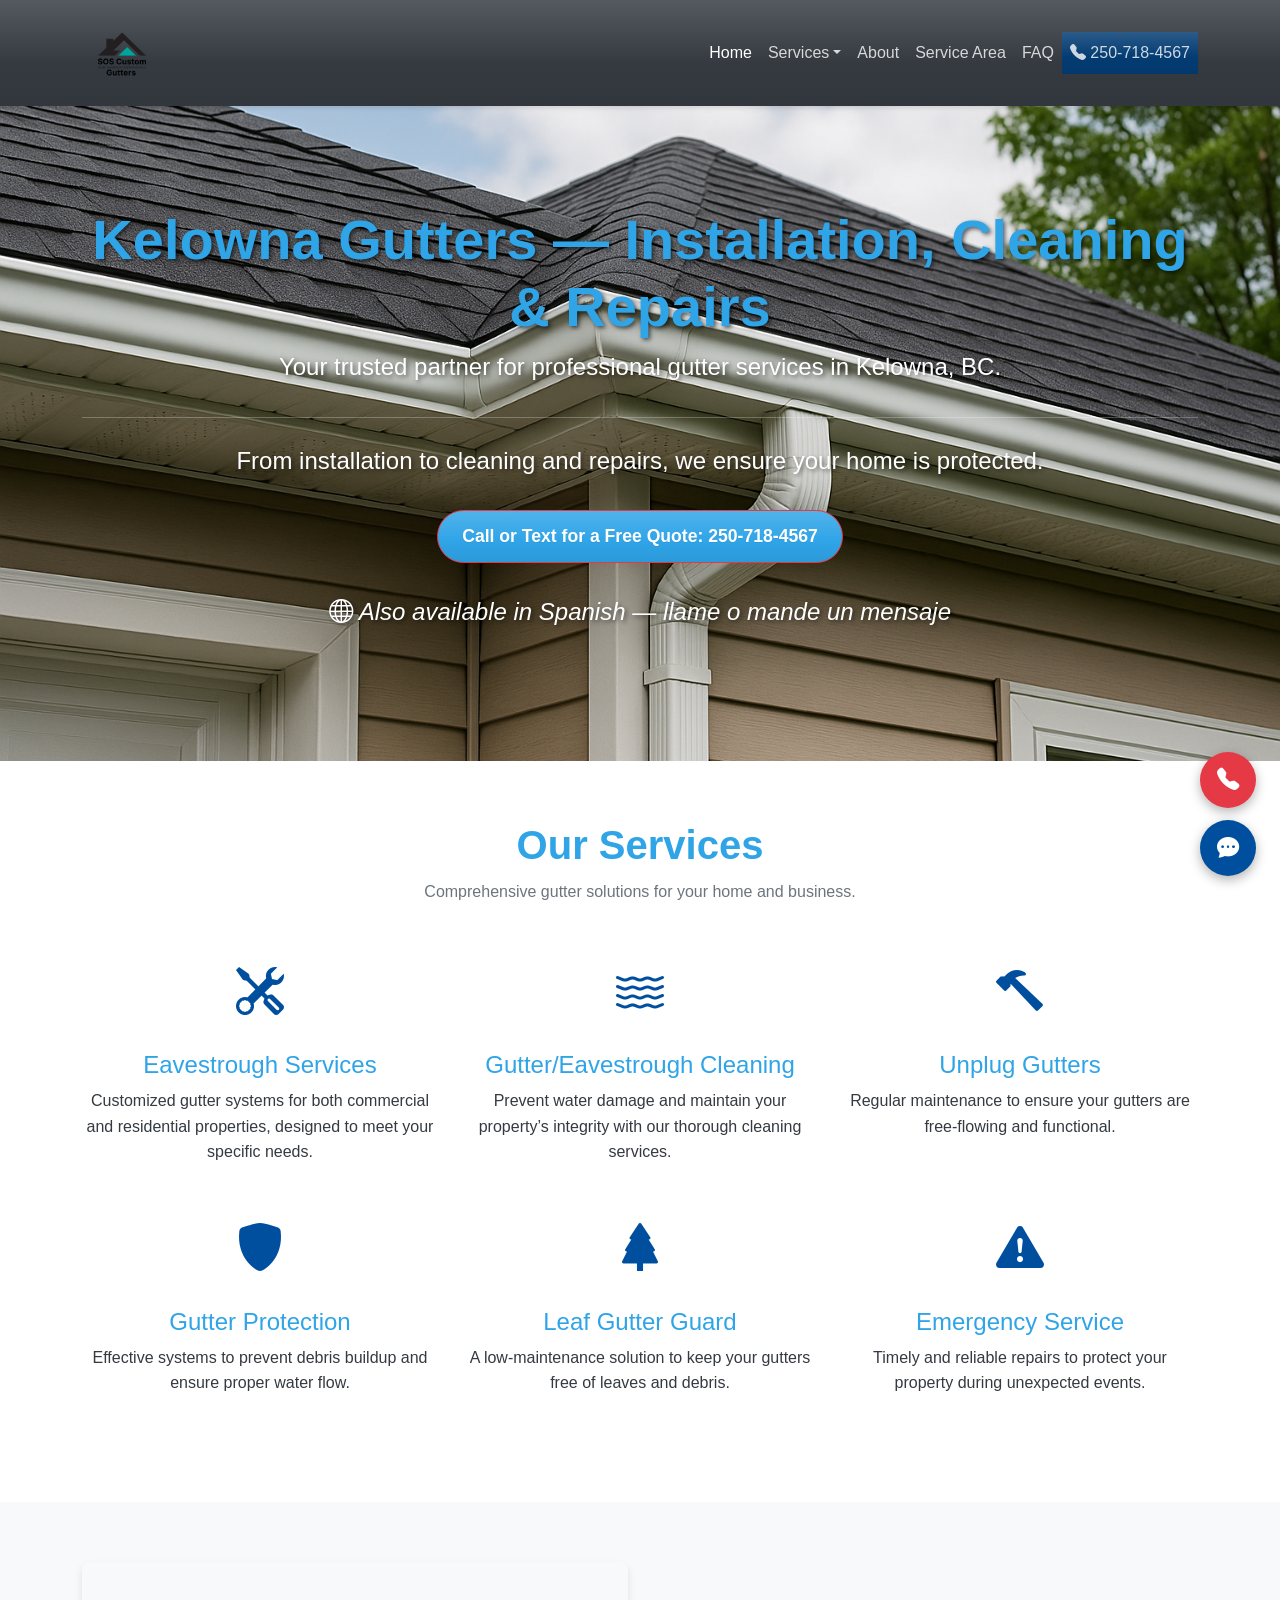
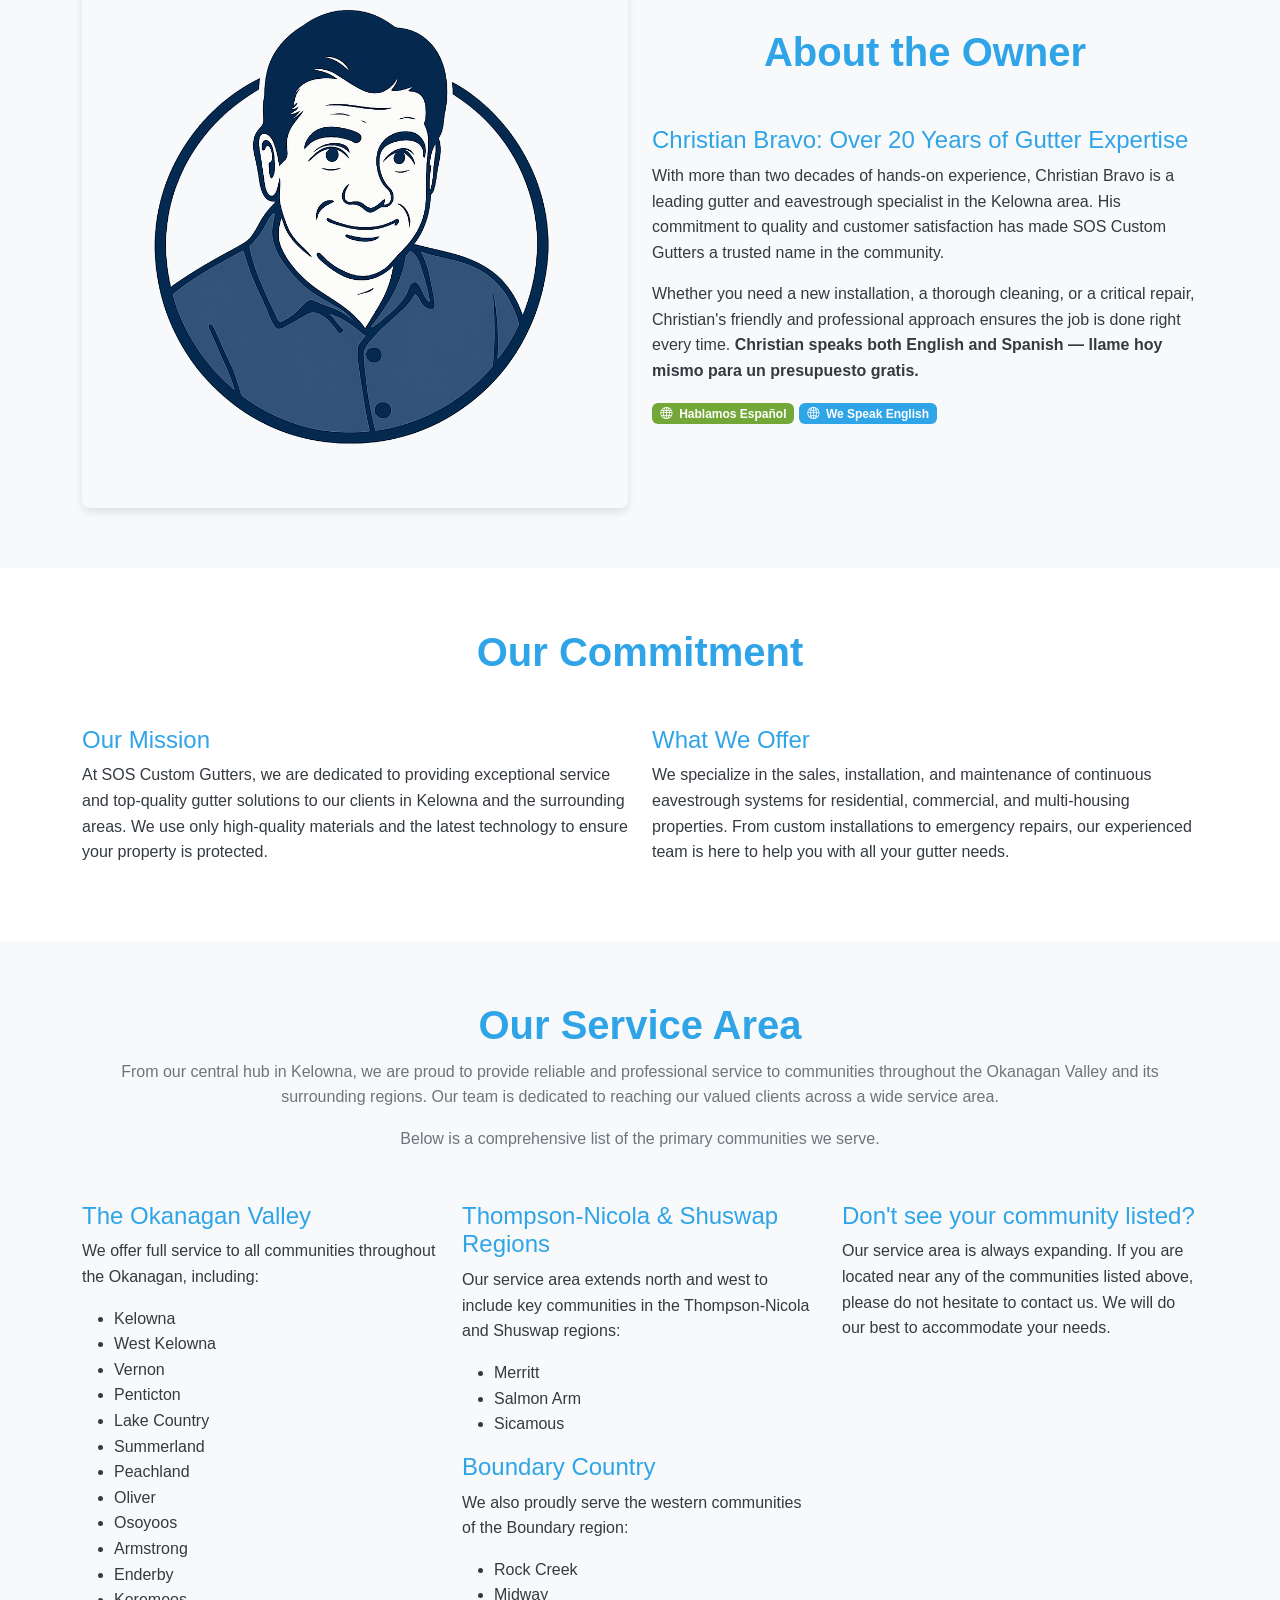
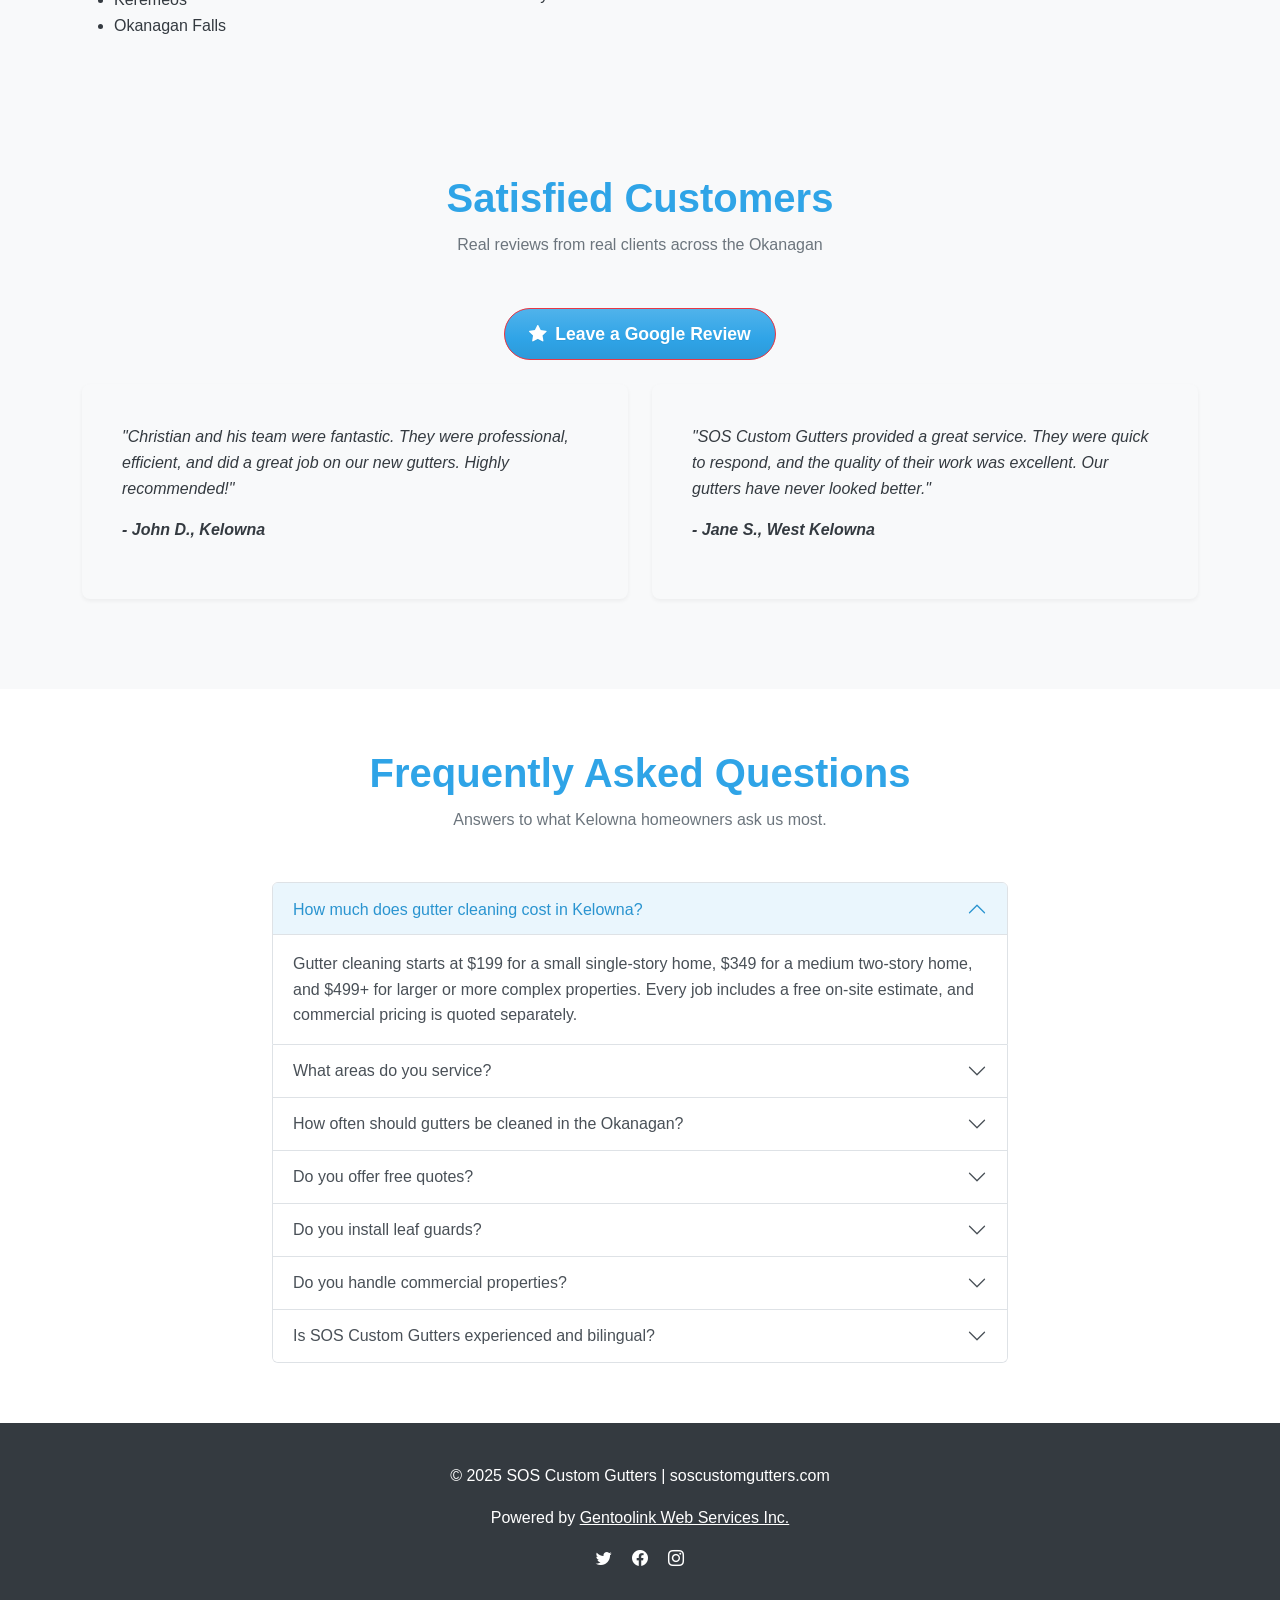
<file: index.html>
<!doctype html>
<html lang="en">
  <head>
    <meta charset="utf-8">
    <!-- Required meta tags -->
    <meta name="viewport" content="width=device-width, initial-scale=1">

    <!-- Google tag (gtag.js) -->
<script async src="https://www.googletagmanager.com/gtag/js?id=G-GJETH8KYZN"></script>
<script>
  window.dataLayer = window.dataLayer || [];
  function gtag(){dataLayer.push(arguments);}
  gtag('js', new Date());

  gtag('config', 'G-GJETH8KYZN');
</script>

<title>Kelowna Gutters | Gutter Installation, Cleaning & Repairs | SOS Custom Gutters</title>
    <meta name="description" content="SOS Custom Gutters — trusted Kelowna gutters company. Installation, cleaning, repairs & leaf guards in Kelowna, West Kelowna & Okanagan. Free quotes. Call 250-718-4567.">
    <link rel="canonical" href="https://soscustomgutters.com/">
    <meta name="keywords" content="kelowna gutters, gutter installation kelowna, gutter cleaning kelowna, eavestrough repair kelowna, west kelowna gutters, kelowna gutter company, okanagan gutters, kelowna bc gutters">

    <!-- Open Graph -->
    <meta property="og:type" content="website">
    <meta property="og:url" content="https://soscustomgutters.com/">
    <meta property="og:title" content="SOS Custom Gutters — Professional Gutter Services in Kelowna & Okanagan">
    <meta property="og:description" content="Professional gutter installation, cleaning, and repairs in Kelowna and the Okanagan. Residential & commercial. Free quotes. Call 250-718-4567.">
    <meta property="og:image" content="https://soscustomgutters.com/images/logo.png">
    <meta property="og:locale" content="en_CA">

    <!-- Twitter Card -->
    <meta name="twitter:card" content="summary">
    <meta name="twitter:title" content="SOS Custom Gutters — Professional Gutter Services in Kelowna & Okanagan">
    <meta name="twitter:description" content="Professional gutter installation, cleaning, and repairs in Kelowna and the Okanagan. Free quotes. Call 250-718-4567.">
    <meta name="twitter:image" content="https://soscustomgutters.com/images/logo.png">

    <script type="application/ld+json">
    {
      "@context": "https://schema.org",
      "@graph": [
        {
          "@type": "LocalBusiness",
          "@id": "https://soscustomgutters.com/#business",
          "name": "SOS Custom Gutters",
          "image": "https://soscustomgutters.com/images/logo.png",
          "url": "https://soscustomgutters.com",
          "telephone": "+1-250-718-4567",
          "priceRange": "$$",
          "address": {
            "@type": "PostalAddress",
            "streetAddress": "",
            "addressLocality": "Kelowna",
            "addressRegion": "BC",
            "postalCode": "V1V",
            "addressCountry": "CA"
          },
          "geo": {
            "@type": "GeoCoordinates",
            "latitude": 49.882,
            "longitude": -119.496
          },
          "areaServed": [
            { "@type": "City", "name": "Kelowna" },
            { "@type": "City", "name": "West Kelowna" },
            { "@type": "City", "name": "Vernon" },
            { "@type": "City", "name": "Penticton" },
            { "@type": "City", "name": "Lake Country" },
            { "@type": "City", "name": "Summerland" },
            { "@type": "City", "name": "Peachland" },
            { "@type": "City", "name": "Oliver" },
            { "@type": "City", "name": "Osoyoos" },
            { "@type": "State", "name": "Okanagan" }
          ],
          "openingHoursSpecification": [
            {
              "@type": "OpeningHoursSpecification",
              "dayOfWeek": ["Monday", "Tuesday", "Wednesday", "Thursday", "Friday"],
              "opens": "07:00",
              "closes": "18:00"
            },
            {
              "@type": "OpeningHoursSpecification",
              "dayOfWeek": "Saturday",
              "opens": "08:00",
              "closes": "14:00"
            }
          ],
          "sameAs": [
            "https://twitter.com/soscustomgutter",
            "https://facebook.com",
            "https://instagram.com"
          ],
          "description": "Professional gutter installation, cleaning, and repairs in Kelowna and the Okanagan. Residential & commercial. Free quotes. Call 250-718-4567.",
          "knowsLanguage": ["en", "es"],
          "hasOfferCatalog": {
            "@type": "OfferCatalog",
            "name": "Gutter Services",
            "itemListElement": [
              { "@type": "Offer", "itemOffered": { "@type": "Service", "name": "Gutter Installation in Kelowna", "description": "Professional gutter and eavestrough installation in Kelowna, West Kelowna and the Okanagan." }},
              { "@type": "Offer", "itemOffered": { "@type": "Service", "name": "Gutter Cleaning in Kelowna", "description": "Professional gutter cleaning and maintenance in Kelowna and the Okanagan." }},
              { "@type": "Offer", "itemOffered": { "@type": "Service", "name": "Gutter Repair in Kelowna", "description": "Gutter and eavestrough repair services in Kelowna and surrounding areas." }},
              { "@type": "Offer", "itemOffered": { "@type": "Service", "name": "Leaf Guards in Kelowna", "description": "Leaf gutter guards and gutter protection systems." }}
            ]
          }
        },
        {
          "@type": "Service",
          "name": "Gutter Installation in Kelowna",
          "description": "Professional gutter and eavestrough installation in Kelowna, West Kelowna and the Okanagan. Custom seamless gutters, residential and commercial.",
          "provider": { "@id": "https://soscustomgutters.com/#business" },
          "areaServed": [
            { "@type": "City", "name": "Kelowna" },
            { "@type": "City", "name": "West Kelowna" },
            { "@type": "Region", "name": "Okanagan" }
          ]
        },
        {
          "@type": "Service",
          "name": "Gutter Cleaning in Kelowna",
          "description": "Professional gutter cleaning and maintenance in Kelowna and the Okanagan. Prevent water damage with regular gutter maintenance.",
          "provider": { "@id": "https://soscustomgutters.com/#business" },
          "areaServed": [
            { "@type": "City", "name": "Kelowna" },
            { "@type": "City", "name": "West Kelowna" },
            { "@type": "Region", "name": "Okanagan" }
          ]
        }
      ]
    }
    </script>

    <!-- Theme Powered by Gentoolink Web Services Inc -->
  

 
  <link rel="stylesheet" href="css/bootstrap.min.css">
  <link rel="stylesheet" href="css/custom.css">

  <link rel="stylesheet" href="https://cdn.jsdelivr.net/npm/bootstrap-icons@1.5.0/font/bootstrap-icons.css">


<link rel="icon" href="/favicon.ico" type="image/x-icon">


  </head>

 
<body id="myPage" data-spy="scroll" data-target=".navbar" data-offset="60">

<!--Nav bar start-->
<nav class="navbar sticky-top navbar-expand-lg navbar-dark bg-dark">
  <div class="container">
    <a class="navbar-brand" href="#">
      <img src="images/logo.png" alt="SOS Custom Gutters Logo">
    </a> 
    <button class="navbar-toggler" type="button" data-bs-toggle="collapse" data-bs-target="#navbartoggler" aria-controls="navbartoggler" aria-expanded="false" aria-label="Toggle navigation">
      <span class="navbar-toggler-icon"></span>
    </button>
    <div class="collapse navbar-collapse" id="navbartoggler">
      <ul class="navbar-nav ms-auto text-center">
        <li class="nav-item">
          <a class="nav-link active" aria-current="page" href="#home">Home</a>
        </li>
        <li class="nav-item dropdown">
          <a class="nav-link dropdown-toggle" href="#" role="button" data-bs-toggle="dropdown">Services</a>
          <ul class="dropdown-menu text-center">
            <li><a class="dropdown-item" href="gutter-installation-kelowna.html">Gutter Installation</a></li>
            <li><a class="dropdown-item" href="gutter-cleaning-kelowna.html">Gutter Cleaning</a></li>
            <li><a class="dropdown-item" href="eavestrough-repair-west-kelowna.html">Repairs</a></li>
            <li><a class="dropdown-item" href="commercial-gutters-okanagan.html">Commercial</a></li>
            <li><a class="dropdown-item" href="leaf-guards-kelowna.html">Leaf Guards</a></li>
          </ul>
        </li>
        <li class="nav-item">
          <a class="nav-link" href="#about">About</a>
        </li>
        <li class="nav-item">
          <a class="nav-link" href="#service-area">Service Area</a>
        </li>
        <li class="nav-item">
          <a class="nav-link" href="#faq">FAQ</a>
        </li>
        <li class="nav-item">
          <a class="nav-link bi-telephone-fill btn-info" href="tel:250-718-4567"> 250-718-4567</a>
        </li>
      </ul>
    </div>
  </div>
</nav>
<!--Nav bar end-->

<!-- Hero Section -->
<header id="home" class="hero">
  <div class="container">
    <h1 class="display-3">Kelowna Gutters — Installation, Cleaning & Repairs</h1>
    <p class="lead">Your trusted partner for professional gutter services in Kelowna, BC.</p>
    <hr class="my-4">
    <p>From installation to cleaning and repairs, we ensure your home is protected.</p>
    <p class="lead">
      <a class="btn btn-primary btn-lg" href="tel:250-718-4567" role="button">Call or Text for a Free Quote: 250-718-4567</a>
    </p>
    <p class="text-white small"><em><i class="bi bi-globe"></i> Also available in Spanish — llame o mande un mensaje</em></p>
  </div>
</header>








<!-- Container (Services Section) -->
<section id="services" class="section">
  <div class="container">
    <div class="section-title">
      <h2>Our Services</h2>
      <p>Comprehensive gutter solutions for your home and business.</p>
    </div>
    <div class="row">
      <div class="col-md-4 service-item">
        <div class="icon"><i class="bi bi-tools"></i></div>
        <h4>Eavestrough Services</h4>
        <p>Customized gutter systems for both commercial and residential properties, designed to meet your specific needs.</p>
      </div>
      <div class="col-md-4 service-item">
        <div class="icon"><i class="bi bi-water"></i></div>
        <h4>Gutter/Eavestrough Cleaning</h4>
        <p>Prevent water damage and maintain your property’s integrity with our thorough cleaning services.</p>
      </div>
      <div class="col-md-4 service-item">
        <div class="icon"><i class="bi bi-hammer"></i></div>
        <h4>Unplug Gutters</h4>
        <p>Regular maintenance to ensure your gutters are free-flowing and functional.</p>
      </div>
      <div class="col-md-4 service-item">
        <div class="icon"><i class="bi bi-shield-fill"></i></div>
        <h4>Gutter Protection</h4>
        <p>Effective systems to prevent debris buildup and ensure proper water flow.</p>
      </div>
      <div class="col-md-4 service-item">
        <div class="icon"><i class="bi bi-tree-fill"></i></div>
        <h4>Leaf Gutter Guard</h4>
        <p>A low-maintenance solution to keep your gutters free of leaves and debris.</p>
      </div>
      <div class="col-md-4 service-item">
        <div class="icon"><i class="bi bi-exclamation-triangle-fill"></i></div>
        <h4>Emergency Service</h4>
        <p>Timely and reliable repairs to protect your property during unexpected events.</p>
      </div>
    </div>
  </div>
</section>


 <!-- Start of about page container -->
<section id="about" class="section bg-light">
  <div class="container">
    <div class="row align-items-center">
      <div class="col-lg-6">
        <img src="images/chrisian_bravo_profile.png" class="img-fluid about-img" alt="Christian Bravo">
      </div>
      <div class="col-lg-6">
        <div class="section-title">
          <h2>About the Owner</h2>
        </div>
        <h4>Christian Bravo: Over 20 Years of Gutter Expertise</h4>
        <p>With more than two decades of hands-on experience, Christian Bravo is a leading gutter and eavestrough specialist in the Kelowna area. His commitment to quality and customer satisfaction has made SOS Custom Gutters a trusted name in the community.</p>
        <p>Whether you need a new installation, a thorough cleaning, or a critical repair, Christian's friendly and professional approach ensures the job is done right every time. <strong>Christian speaks both English and Spanish — llame hoy mismo para un presupuesto gratis.</strong></p>
        <p class="mt-3"><span class="badge bg-success"><i class="bi bi-globe me-1"></i> Hablamos Español</span> <span class="badge bg-primary"><i class="bi bi-globe2 me-1"></i> We Speak English</span></p>
      </div>
    </div>
  </div>
</section>
<!-- End of About -->


<!-- Our Commitment Section -->
<section id="commitment" class="section">
  <div class="container">
    <div class="section-title">
      <h2>Our Commitment</h2>
    </div>
    <div class="row">
      <div class="col-lg-6">
        <h4>Our Mission</h4>
        <p>At SOS Custom Gutters, we are dedicated to providing exceptional service and top-quality gutter solutions to our clients in Kelowna and the surrounding areas. We use only high-quality materials and the latest technology to ensure your property is protected.</p>
      </div>
      <div class="col-lg-6">
        <h4>What We Offer</h4>
        <p>We specialize in the sales, installation, and maintenance of continuous eavestrough systems for residential, commercial, and multi-housing properties. From custom installations to emergency repairs, our experienced team is here to help you with all your gutter needs.</p>
      </div>
    </div>
  </div>
</section>

<!-- Service Area Section -->
<section id="service-area" class="section bg-light">
  <div class="container">
    <div class="section-title">
      <h2>Our Service Area</h2>
      <p>From our central hub in Kelowna, we are proud to provide reliable and professional service to communities throughout the Okanagan Valley and its surrounding regions. Our team is dedicated to reaching our valued clients across a wide service area.</p>
      <p>Below is a comprehensive list of the primary communities we serve.</p>
    </div>
    <div class="row">
      <div class="col-md-4">
        <h4>The Okanagan Valley</h4>
        <p>We offer full service to all communities throughout the Okanagan, including:</p>
        <ul>
          <li>Kelowna</li>
          <li>West Kelowna</li>
          <li>Vernon</li>
          <li>Penticton</li>
          <li>Lake Country</li>
          <li>Summerland</li>
          <li>Peachland</li>
          <li>Oliver</li>
          <li>Osoyoos</li>
          <li>Armstrong</li>
          <li>Enderby</li>
          <li>Keremeos</li>
          <li>Okanagan Falls</li>
        </ul>
      </div>
      <div class="col-md-4">
        <h4>Thompson-Nicola & Shuswap Regions</h4>
        <p>Our service area extends north and west to include key communities in the Thompson-Nicola and Shuswap regions:</p>
        <ul>
          <li>Merritt</li>
          <li>Salmon Arm</li>
          <li>Sicamous</li>
        </ul>
        <h4>Boundary Country</h4>
        <p>We also proudly serve the western communities of the Boundary region:</p>
        <ul>
          <li>Rock Creek</li>
          <li>Midway</li>
        </ul>
      </div>
      <div class="col-md-4">
        <h4>Don't see your community listed?</h4>
        <p>Our service area is always expanding. If you are located near any of the communities listed above, please do not hesitate to contact us. We will do our best to accommodate your needs.</p>
      </div>
    </div>
  </div>
</section>



<section id="testimonials" class="section bg-light">
  <div class="container">
    <div class="section-title">
      <h2>Satisfied Customers</h2>
      <p>Real reviews from real clients across the Okanagan</p>
    </div>
    <div class="text-center mb-4">
      <a href="https://g.page/r/CVHnvCW67nELEAI/review" target="_blank" rel="noopener" class="btn btn-primary btn-lg">
        <i class="bi bi-star-fill me-2"></i>Leave a Google Review
      </a>
    </div>
    <div class="row">
      <div class="col-md-6">
        <div class="testimonial">
          <p>"Christian and his team were fantastic. They were professional, efficient, and did a great job on our new gutters. Highly recommended!"</p>
          <p class="author">- John D., Kelowna</p>
        </div>
      </div>
      <div class="col-md-6">
        <div class="testimonial">
          <p>"SOS Custom Gutters provided a great service. They were quick to respond, and the quality of their work was excellent. Our gutters have never looked better."</p>
          <p class="author">- Jane S., West Kelowna</p>
        </div>
      </div>
    </div>
  </div>
</section>

<!-- FAQ Section -->
<section id="faq" class="section">
  <div class="container">
    <div class="section-title">
      <h2>Frequently Asked Questions</h2>
      <p>Answers to what Kelowna homeowners ask us most.</p>
    </div>
    <div class="row justify-content-center">
      <div class="col-lg-8">
        <div class="accordion" id="faqAccordion">
          <div class="accordion-item">
            <h3 class="accordion-header" id="faq-heading-1">
              <button class="accordion-button" type="button" data-bs-toggle="collapse" data-bs-target="#faq-collapse-1" aria-expanded="true" aria-controls="faq-collapse-1">
                How much does gutter cleaning cost in Kelowna?
              </button>
            </h3>
            <div id="faq-collapse-1" class="accordion-collapse collapse show" aria-labelledby="faq-heading-1" data-bs-parent="#faqAccordion">
              <div class="accordion-body">
                Gutter cleaning starts at $199 for a small single-story home, $349 for a medium two-story home, and $499+ for larger or more complex properties. Every job includes a free on-site estimate, and commercial pricing is quoted separately.
              </div>
            </div>
          </div>
          <div class="accordion-item">
            <h3 class="accordion-header" id="faq-heading-2">
              <button class="accordion-button collapsed" type="button" data-bs-toggle="collapse" data-bs-target="#faq-collapse-2" aria-expanded="false" aria-controls="faq-collapse-2">
                What areas do you service?
              </button>
            </h3>
            <div id="faq-collapse-2" class="accordion-collapse collapse" aria-labelledby="faq-heading-2" data-bs-parent="#faqAccordion">
              <div class="accordion-body">
                We serve Kelowna, West Kelowna, Vernon, Penticton, Lake Country, Summerland, Peachland, Oliver, Osoyoos and the rest of the Okanagan Valley, plus the Thompson-Nicola, Shuswap, and Boundary regions. Not sure if you're in range? Call us — we'll let you know.
              </div>
            </div>
          </div>
          <div class="accordion-item">
            <h3 class="accordion-header" id="faq-heading-3">
              <button class="accordion-button collapsed" type="button" data-bs-toggle="collapse" data-bs-target="#faq-collapse-3" aria-expanded="false" aria-controls="faq-collapse-3">
                How often should gutters be cleaned in the Okanagan?
              </button>
            </h3>
            <div id="faq-collapse-3" class="accordion-collapse collapse" aria-labelledby="faq-heading-3" data-bs-parent="#faqAccordion">
              <div class="accordion-body">
                Most Okanagan homes need cleaning twice a year — once in spring after the bud drop and again in fall after the leaves come down. If you have pine or aspen trees near your roofline, twice a year is the minimum; some properties benefit from a mid-season check too.
              </div>
            </div>
          </div>
          <div class="accordion-item">
            <h3 class="accordion-header" id="faq-heading-4">
              <button class="accordion-button collapsed" type="button" data-bs-toggle="collapse" data-bs-target="#faq-collapse-4" aria-expanded="false" aria-controls="faq-collapse-4">
                Do you offer free quotes?
              </button>
            </h3>
            <div id="faq-collapse-4" class="accordion-collapse collapse" aria-labelledby="faq-heading-4" data-bs-parent="#faqAccordion">
              <div class="accordion-body">
                Yes. Call or text 250-718-4567 and we'll schedule a free, no-obligation on-site estimate for installation, cleaning, repair, or leaf guard work.
              </div>
            </div>
          </div>
          <div class="accordion-item">
            <h3 class="accordion-header" id="faq-heading-5">
              <button class="accordion-button collapsed" type="button" data-bs-toggle="collapse" data-bs-target="#faq-collapse-5" aria-expanded="false" aria-controls="faq-collapse-5">
                Do you install leaf guards?
              </button>
            </h3>
            <div id="faq-collapse-5" class="accordion-collapse collapse" aria-labelledby="faq-heading-5" data-bs-parent="#faqAccordion">
              <div class="accordion-body">
                Yes, we install leaf gutter guards and gutter protection systems throughout Kelowna and the Okanagan. They're a low-maintenance way to cut down on debris buildup and reduce how often your gutters need cleaning.
              </div>
            </div>
          </div>
          <div class="accordion-item">
            <h3 class="accordion-header" id="faq-heading-6">
              <button class="accordion-button collapsed" type="button" data-bs-toggle="collapse" data-bs-target="#faq-collapse-6" aria-expanded="false" aria-controls="faq-collapse-6">
                Do you handle commercial properties?
              </button>
            </h3>
            <div id="faq-collapse-6" class="accordion-collapse collapse" aria-labelledby="faq-heading-6" data-bs-parent="#faqAccordion">
              <div class="accordion-body">
                Yes. We install and maintain continuous eavestrough systems for commercial and multi-housing properties across the Okanagan, in addition to residential work.
              </div>
            </div>
          </div>
          <div class="accordion-item">
            <h3 class="accordion-header" id="faq-heading-7">
              <button class="accordion-button collapsed" type="button" data-bs-toggle="collapse" data-bs-target="#faq-collapse-7" aria-expanded="false" aria-controls="faq-collapse-7">
                Is SOS Custom Gutters experienced and bilingual?
              </button>
            </h3>
            <div id="faq-collapse-7" class="accordion-collapse collapse" aria-labelledby="faq-heading-7" data-bs-parent="#faqAccordion">
              <div class="accordion-body">
                Owner Christian Bravo has over 20 years of hands-on gutter and eavestrough experience in the Kelowna area. He speaks both English and Spanish, so you can call or text in either language for your free quote.
              </div>
            </div>
          </div>
        </div>
      </div>
    </div>
  </div>
</section>

<script type="application/ld+json">
{
  "@context": "https://schema.org",
  "@type": "FAQPage",
  "mainEntity": [
    {
      "@type": "Question",
      "name": "How much does gutter cleaning cost in Kelowna?",
      "acceptedAnswer": {
        "@type": "Answer",
        "text": "Gutter cleaning starts at $199 for a small single-story home, $349 for a medium two-story home, and $499+ for larger or more complex properties. Every job includes a free on-site estimate, and commercial pricing is quoted separately."
      }
    },
    {
      "@type": "Question",
      "name": "What areas do you service?",
      "acceptedAnswer": {
        "@type": "Answer",
        "text": "We serve Kelowna, West Kelowna, Vernon, Penticton, Lake Country, Summerland, Peachland, Oliver, Osoyoos and the rest of the Okanagan Valley, plus the Thompson-Nicola, Shuswap, and Boundary regions."
      }
    },
    {
      "@type": "Question",
      "name": "How often should gutters be cleaned in the Okanagan?",
      "acceptedAnswer": {
        "@type": "Answer",
        "text": "Most Okanagan homes need cleaning twice a year — once in spring after the bud drop and again in fall after the leaves come down. Homes with pine or aspen trees near the roofline should clean at least twice a year."
      }
    },
    {
      "@type": "Question",
      "name": "Do you offer free quotes?",
      "acceptedAnswer": {
        "@type": "Answer",
        "text": "Yes. Call or text 250-718-4567 and we'll schedule a free, no-obligation on-site estimate for installation, cleaning, repair, or leaf guard work."
      }
    },
    {
      "@type": "Question",
      "name": "Do you install leaf guards?",
      "acceptedAnswer": {
        "@type": "Answer",
        "text": "Yes, we install leaf gutter guards and gutter protection systems throughout Kelowna and the Okanagan to reduce debris buildup and cleaning frequency."
      }
    },
    {
      "@type": "Question",
      "name": "Do you handle commercial properties?",
      "acceptedAnswer": {
        "@type": "Answer",
        "text": "Yes. We install and maintain continuous eavestrough systems for commercial and multi-housing properties across the Okanagan, in addition to residential work."
      }
    },
    {
      "@type": "Question",
      "name": "Is SOS Custom Gutters experienced and bilingual?",
      "acceptedAnswer": {
        "@type": "Answer",
        "text": "Owner Christian Bravo has over 20 years of hands-on gutter and eavestrough experience in the Kelowna area and speaks both English and Spanish."
      }
    }
  ]
}
</script>

<!-- Footer -->
<footer class="footer">
  <div class="container">
    <div class="row">
      <div class="col-lg-12 text-center">
        <p>&copy; 2025 SOS Custom Gutters | soscustomgutters.com</p>
        <p>Powered by <a href="https://gentoolinkwebservices.com/" target="_blank" rel="noopener">Gentoolink Web Services Inc.</a></p>
        <a href="https://twitter.com/soscustomgutter" class="me-3" aria-label="SOS Custom Gutters on Twitter" title="SOS Custom Gutters on Twitter"><i class="bi bi-twitter"></i></a>
        <a href="https://facebook.com" class="me-3" aria-label="SOS Custom Gutters on Facebook" title="SOS Custom Gutters on Facebook"><i class="bi bi-facebook"></i></a>
        <a href="https://instagram.com" aria-label="SOS Custom Gutters on Instagram" title="SOS Custom Gutters on Instagram"><i class="bi bi-instagram"></i></a>
      </div>
    </div>
  </div>
</footer>

<!-- Floating Action Button (FAB) for Call & Text Christian -->
<div class="fab-container">
  <a href="tel:250-718-4567" class="fab fab-call" aria-label="Call Christian">
    <i class="bi bi-telephone-fill"></i>
  </a>
  <a href="sms:250-718-4567" class="fab fab-sms" aria-label="Text Christian">
    <i class="bi bi-chat-dots-fill"></i>
  </a>
</div>

<!--Smooth scrolling script-->
<script>
  $(document).ready(function(){
    
    $(".navbar a, footer a[href='#myPage']").on('click', function(event) {
      
      if (this.hash !== ""){
        
        event.preventDefault();
  
        
        var hash = this.hash;
  
        
        $('html, body').animate({
          scrollTop: $(hash).offset().top
        }, 900, function(){
     
        
          window.location.hash = hash;
        });
      } // End if
    });
  })
  </script>

<script src="https://cdn.jsdelivr.net/npm/bootstrap@5.2.3/dist/js/bootstrap.bundle.min.js" integrity="sha384-kenU1KFdBIe4zVF0s0G1M5b4hcpxyD9F7jL+jjXkk+Q2h455rYXK/7HAuoJl+0I4" crossorigin="anonymous" defer></script>



</body>

</html>
</file>
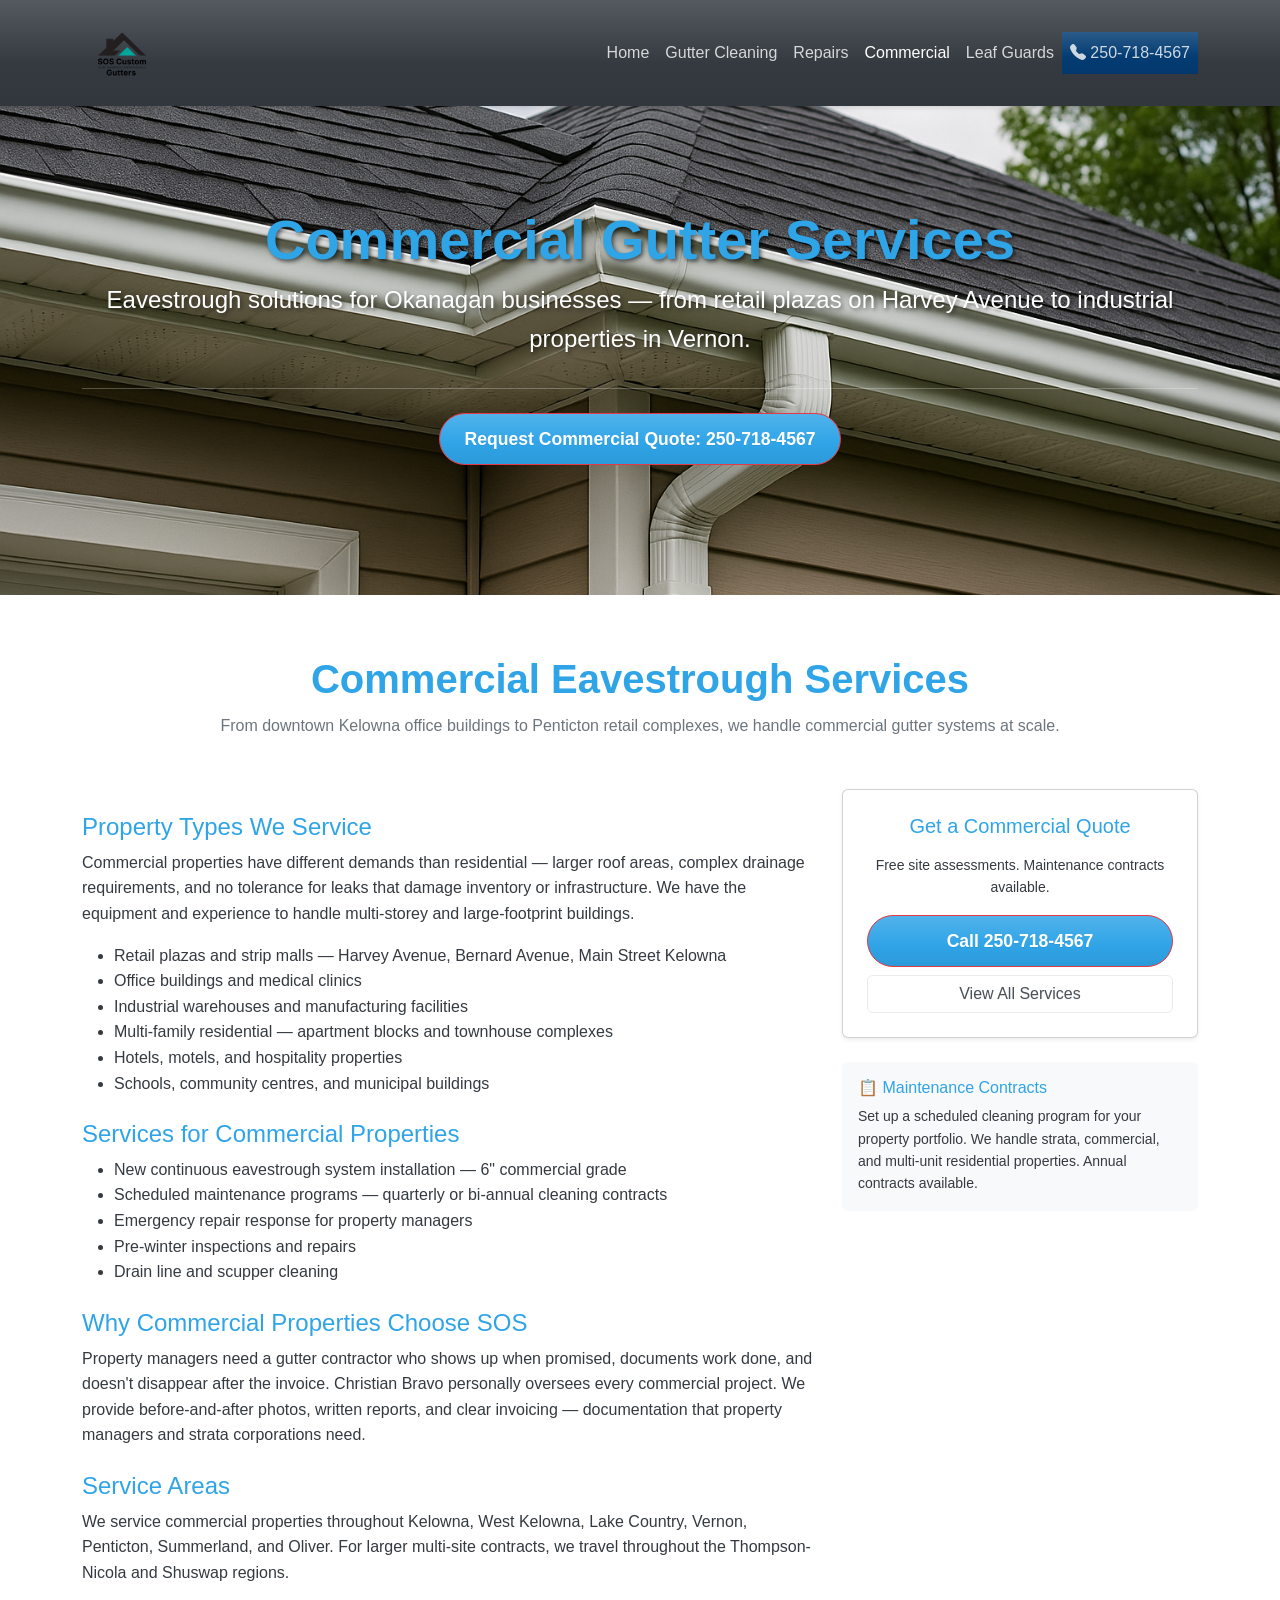
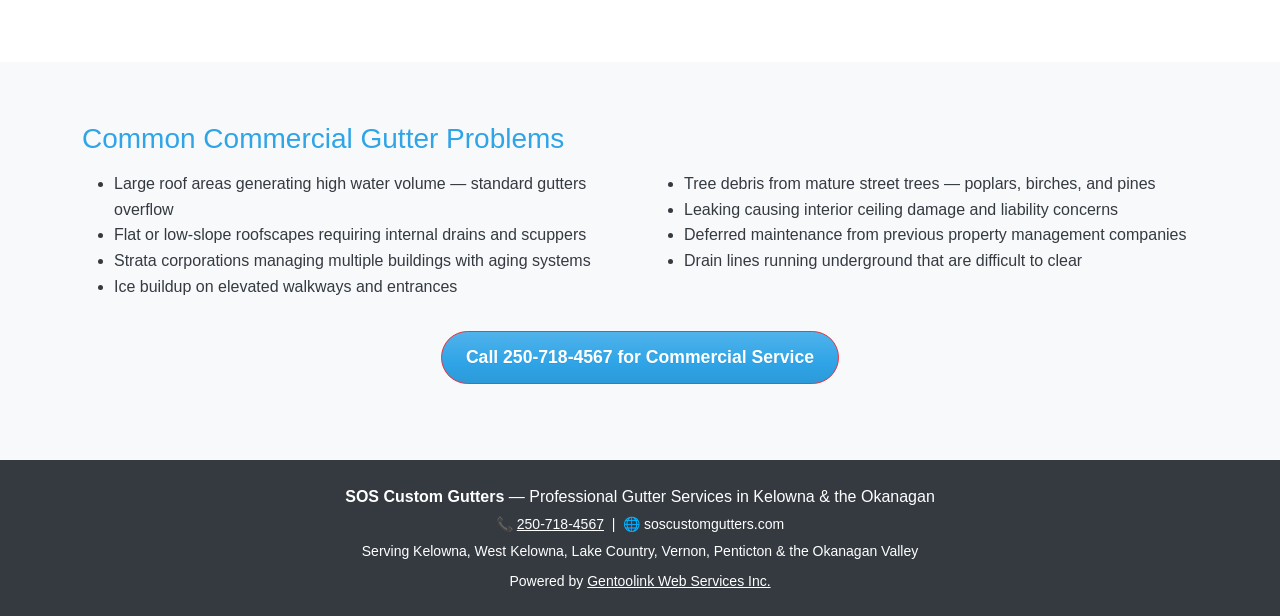
<file: commercial-gutters-okanagan.html>
<!DOCTYPE html>
<html lang="en">
<head>
  <meta charset="utf-8">
  <meta name="viewport" content="width=device-width, initial-scale=1">
  <title>Commercial Gutter Services Okanagan | SOS Custom Gutters</title>
  <meta name="description" content="Commercial gutter installation, cleaning, and repair in Kelowna, Vernon, Penticton, and the Okanagan. Multi-family, retail, industrial, and office properties. Free commercial quotes.">
  <link rel="canonical" href="https://soscustomgutters.com/commercial-gutters-okanagan.html">
  <link rel="stylesheet" href="css/bootstrap.min.css">
  <link rel="stylesheet" href="css/custom.css">
  <link rel="stylesheet" href="https://cdn.jsdelivr.net/npm/bootstrap-icons@1.5.0/font/bootstrap-icons.css">
  <link rel="icon" href="/favicon.ico" type="image/x-icon">
  <meta property="og:title" content="Commercial Gutter Services Okanagan | SOS Custom Gutters">
  <meta property="og:description" content="Commercial gutter services in Kelowna and the Okanagan. Free commercial quotes. Call 250-718-4567.">
  <meta property="og:url" content="https://soscustomgutters.com/commercial-gutters-okanagan.html">
  <meta property="og:type" content="website">
  <meta name="twitter:card" content="summary">
</head>
<body>
  <nav class="navbar sticky-top navbar-expand-lg navbar-dark bg-dark">
    <div class="container">
      <a class="navbar-brand" href="index.html">
        <img src="images/logo.png" alt="SOS Custom Gutters Logo">
      </a>
      <button class="navbar-toggler" type="button" data-bs-toggle="collapse" data-bs-target="#navbartoggler">
        <span class="navbar-toggler-icon"></span>
      </button>
      <div class="collapse navbar-collapse" id="navbartoggler">
        <ul class="navbar-nav ms-auto text-center">
          <li class="nav-item"><a class="nav-link" href="index.html">Home</a></li>
          <li class="nav-item"><a class="nav-link" href="gutter-cleaning-kelowna.html">Gutter Cleaning</a></li>
          <li class="nav-item"><a class="nav-link" href="eavestrough-repair-west-kelowna.html">Repairs</a></li>
          <li class="nav-item"><a class="nav-link active" href="commercial-gutters-okanagan.html">Commercial</a></li>
          <li class="nav-item"><a class="nav-link" href="leaf-guards-kelowna.html">Leaf Guards</a></li>
          <li class="nav-item"><a class="nav-link bi-telephone-fill btn-info" href="tel:250-718-4567"> 250-718-4567</a></li>
        </ul>
      </div>
    </div>
  </nav>

  <header class="hero">
    <div class="container">
      <h1 class="display-3">Commercial Gutter Services</h1>
      <p class="lead">Eavestrough solutions for Okanagan businesses — from retail plazas on Harvey Avenue to industrial properties in Vernon.</p>
      <hr class="my-4">
      <p><a class="btn btn-primary btn-lg" href="tel:250-718-4567" role="button">Request Commercial Quote: 250-718-4567</a></p>
    </div>
  </header>

  <section class="section">
    <div class="container">
      <div class="section-title">
        <h2>Commercial Eavestrough Services</h2>
        <p>From downtown Kelowna office buildings to Penticton retail complexes, we handle commercial gutter systems at scale.</p>
      </div>
      <div class="row">
        <div class="col-md-8">
          <h4 class="mt-4">Property Types We Service</h4>
          <p>Commercial properties have different demands than residential — larger roof areas, complex drainage requirements, and no tolerance for leaks that damage inventory or infrastructure. We have the equipment and experience to handle multi-storey and large-footprint buildings.</p>
          <ul>
            <li>Retail plazas and strip malls — Harvey Avenue, Bernard Avenue, Main Street Kelowna</li>
            <li>Office buildings and medical clinics</li>
            <li>Industrial warehouses and manufacturing facilities</li>
            <li>Multi-family residential — apartment blocks and townhouse complexes</li>
            <li>Hotels, motels, and hospitality properties</li>
            <li>Schools, community centres, and municipal buildings</li>
          </ul>

          <h4 class="mt-4">Services for Commercial Properties</h4>
          <ul>
            <li>New continuous eavestrough system installation — 6" commercial grade</li>
            <li>Scheduled maintenance programs — quarterly or bi-annual cleaning contracts</li>
            <li>Emergency repair response for property managers</li>
            <li>Pre-winter inspections and repairs</li>
            <li>Drain line and scupper cleaning</li>
          </ul>

          <h4 class="mt-4">Why Commercial Properties Choose SOS</h4>
          <p>Property managers need a gutter contractor who shows up when promised, documents work done, and doesn't disappear after the invoice. Christian Bravo personally oversees every commercial project. We provide before-and-after photos, written reports, and clear invoicing — documentation that property managers and strata corporations need.</p>

          <h4 class="mt-4">Service Areas</h4>
          <p>We service commercial properties throughout Kelowna, West Kelowna, Lake Country, Vernon, Penticton, Summerland, and Oliver. For larger multi-site contracts, we travel throughout the Thompson-Nicola and Shuswap regions.</p>
        </div>
        <div class="col-md-4">
          <div class="card p-4 text-center shadow-sm">
            <h5 class="card-title mb-3">Get a Commercial Quote</h5>
            <p class="card-text small">Free site assessments. Maintenance contracts available.</p>
            <a class="btn btn-primary w-100 mb-2" href="tel:250-718-4567">Call 250-718-4567</a>
            <a class="btn btn-outline-secondary w-100" href="index.html#services">View All Services</a>
          </div>
          <div class="mt-4 p-3 bg-light rounded">
            <h6>📋 Maintenance Contracts</h6>
            <p class="small mb-0">Set up a scheduled cleaning program for your property portfolio. We handle strata, commercial, and multi-unit residential properties. Annual contracts available.</p>
          </div>
        </div>
      </div>
    </div>
  </section>

  <section class="section bg-light">
    <div class="container">
      <h3>Common Commercial Gutter Problems</h3>
      <div class="row mt-3">
        <div class="col-md-6">
          <ul>
            <li>Large roof areas generating high water volume — standard gutters overflow</li>
            <li>Flat or low-slope roofscapes requiring internal drains and scuppers</li>
            <li>Strata corporations managing multiple buildings with aging systems</li>
            <li>Ice buildup on elevated walkways and entrances</li>
          </ul>
        </div>
        <div class="col-md-6">
          <ul>
            <li>Tree debris from mature street trees — poplars, birches, and pines</li>
            <li>Leaking causing interior ceiling damage and liability concerns</li>
            <li>Deferred maintenance from previous property management companies</li>
            <li>Drain lines running underground that are difficult to clear</li>
          </ul>
        </div>
      </div>
      <p class="mt-3 text-center"><a class="btn btn-primary" href="tel:250-718-4567">Call 250-718-4567 for Commercial Service</a></p>
    </div>
  </section>

  <footer class="bg-dark text-white py-4">
    <div class="container text-center">
      <p class="mb-1"><strong>SOS Custom Gutters</strong> — Professional Gutter Services in Kelowna &amp; the Okanagan</p>
      <p class="mb-1 small">📞 <a class="text-white" href="tel:250-718-4567">250-718-4567</a> &nbsp;|&nbsp; 🌐 soscustomgutters.com</p>
      <p class="small mb-0">Serving Kelowna, West Kelowna, Lake Country, Vernon, Penticton &amp; the Okanagan Valley</p>
      <p class="small mt-2 mb-0">Powered by <a class="text-white" href="https://gentoolinkwebservices.com">Gentoolink Web Services Inc.</a></p>
    </div>
  </footer>

  <script src="https://cdn.jsdelivr.net/npm/bootstrap@5.3.0/dist/js/bootstrap.bundle.min.js"></script>
</body>
</html>
</file>
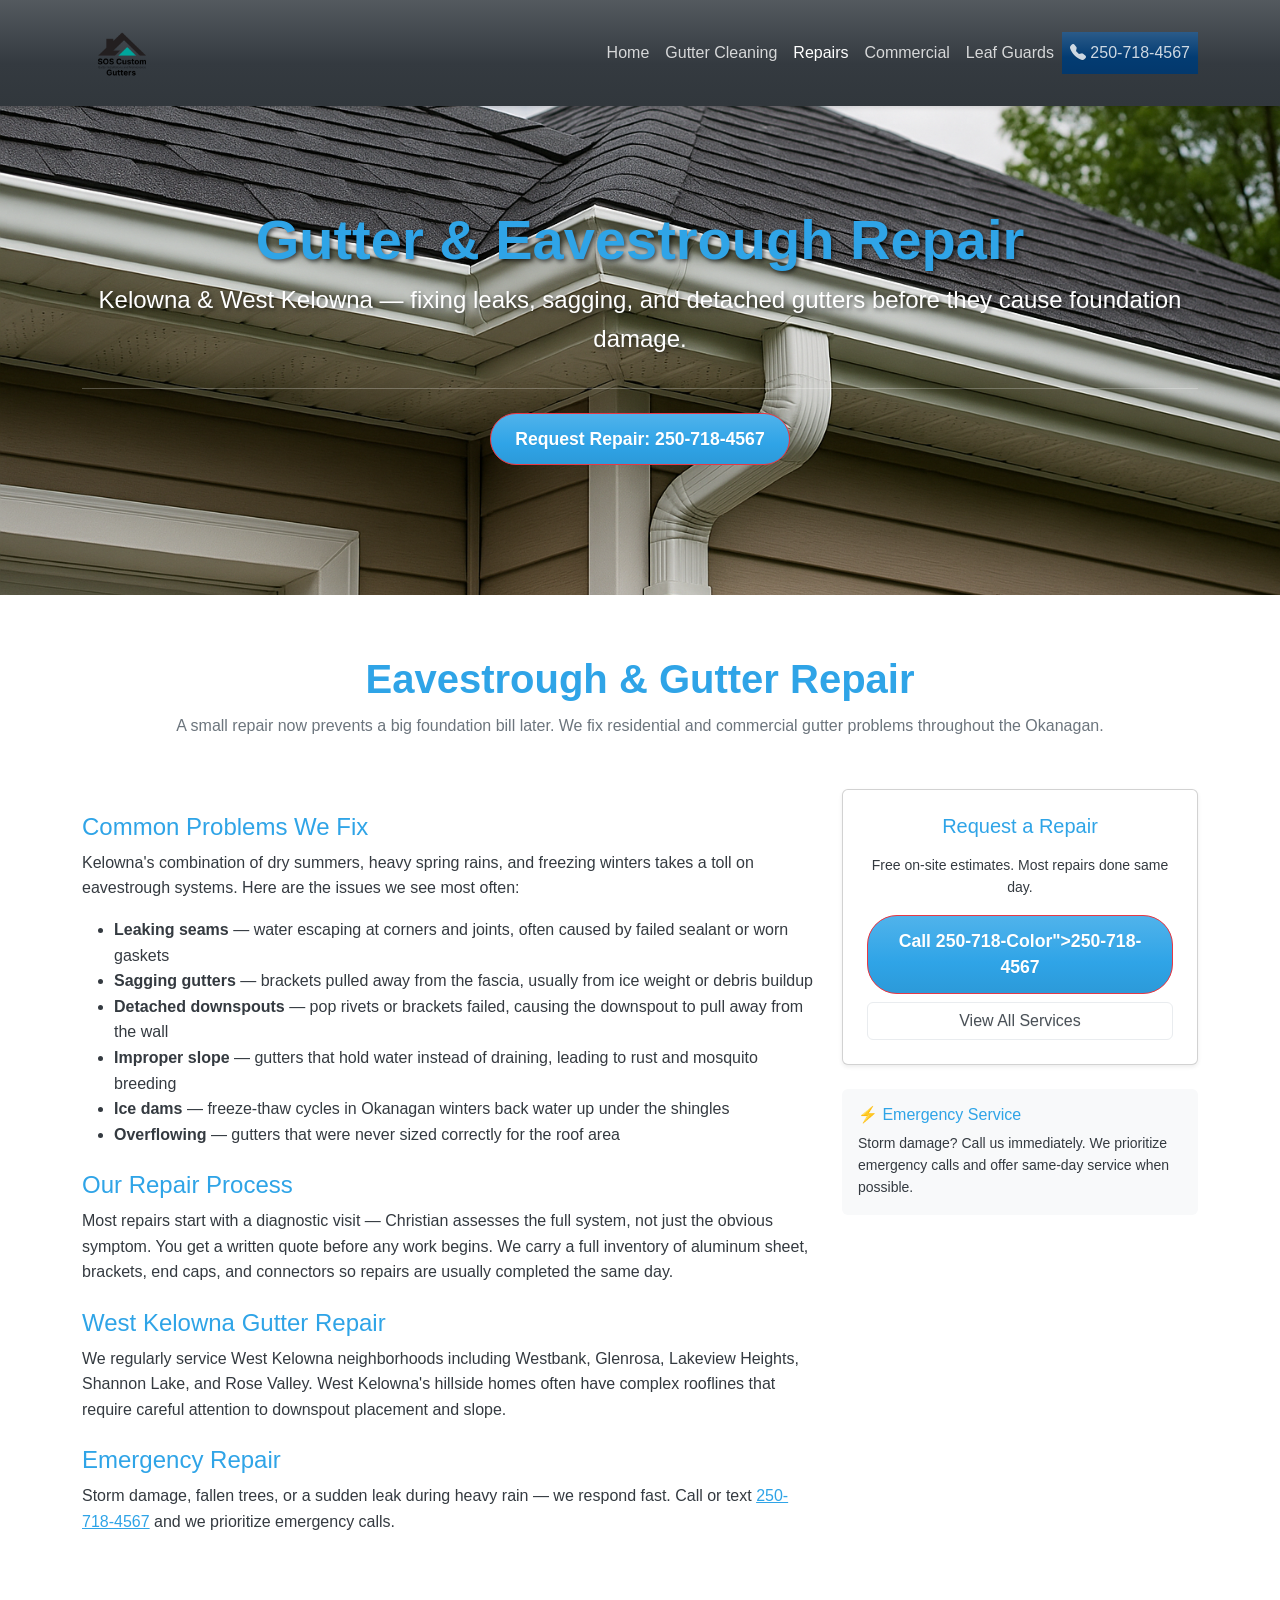
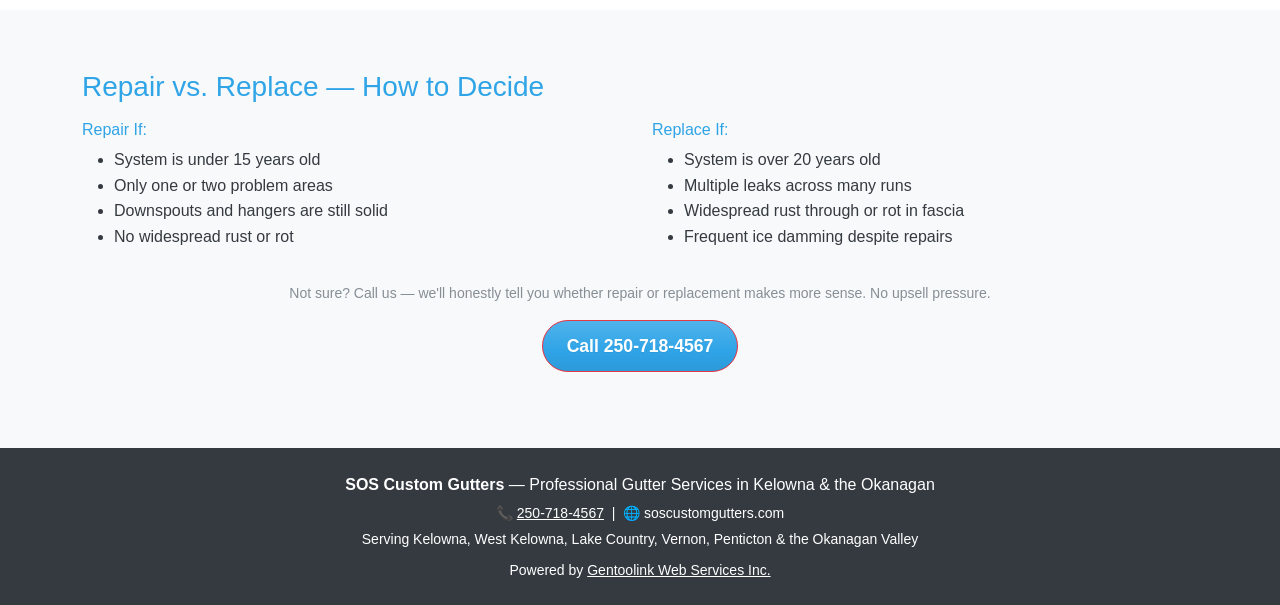
<file: eavestrough-repair-west-kelowna.html>
<!DOCTYPE html>
<html lang="en">
<head>
  <meta charset="utf-8">
  <meta name="viewport" content="width=device-width, initial-scale=1">
  <title>Eavestrough & Gutter Repair in Kelowna & West Kelowna | SOS Custom Gutters</title>
  <meta name="description" content="Gutter and eavestrough repair in Kelowna, West Kelowna, and the Okanagan. Leaks, sagging, detached sections, and ice dams fixed. Free estimates. Call 250-718-4567.">
  <link rel="canonical" href="https://soscustomgutters.com/eavestrough-repair-west-kelowna.html">
  <link rel="stylesheet" href="css/bootstrap.min.css">
  <link rel="stylesheet" href="css/custom.css">
  <link rel="stylesheet" href="https://cdn.jsdelivr.net/npm/bootstrap-icons@1.5.0/font/bootstrap-icons.css">
  <link rel="icon" href="/favicon.ico" type="image/x-icon">
  <meta property="og:title" content="Eavestrough & Gutter Repair in Kelowna | SOS Custom Gutters">
  <meta property="og:description" content="Gutter repair in Kelowna and West Kelowna. Free estimates. Call 250-718-4567.">
  <meta property="og:url" content="https://soscustomgutters.com/eavestrough-repair-west-kelowna.html">
  <meta property="og:type" content="website">
  <meta name="twitter:card" content="summary">
</head>
<body>
  <nav class="navbar sticky-top navbar-expand-lg navbar-dark bg-dark">
    <div class="container">
      <a class="navbar-brand" href="index.html">
        <img src="images/logo.png" alt="SOS Custom Gutters Logo">
      </a>
      <button class="navbar-toggler" type="button" data-bs-toggle="collapse" data-bs-target="#navbartoggler">
        <span class="navbar-toggler-icon"></span>
      </button>
      <div class="collapse navbar-collapse" id="navbartoggler">
        <ul class="navbar-nav ms-auto text-center">
          <li class="nav-item"><a class="nav-link" href="index.html">Home</a></li>
          <li class="nav-item"><a class="nav-link" href="gutter-cleaning-kelowna.html">Gutter Cleaning</a></li>
          <li class="nav-item"><a class="nav-link active" href="eavestrough-repair-west-kelowna.html">Repairs</a></li>
          <li class="nav-item"><a class="nav-link" href="commercial-gutters-okanagan.html">Commercial</a></li>
          <li class="nav-item"><a class="nav-link" href="leaf-guards-kelowna.html">Leaf Guards</a></li>
          <li class="nav-item"><a class="nav-link bi-telephone-fill btn-info" href="tel:250-718-4567"> 250-718-4567</a></li>
        </ul>
      </div>
    </div>
  </nav>

  <header class="hero">
    <div class="container">
      <h1 class="display-3">Gutter & Eavestrough Repair</h1>
      <p class="lead">Kelowna & West Kelowna — fixing leaks, sagging, and detached gutters before they cause foundation damage.</p>
      <hr class="my-4">
      <p><a class="btn btn-primary btn-lg" href="tel:250-718-4567" role="button">Request Repair: 250-718-4567</a></p>
    </div>
  </header>

  <section class="section">
    <div class="container">
      <div class="section-title">
        <h2>Eavestrough & Gutter Repair</h2>
        <p>A small repair now prevents a big foundation bill later. We fix residential and commercial gutter problems throughout the Okanagan.</p>
      </div>
      <div class="row">
        <div class="col-md-8">
          <h4 class="mt-4">Common Problems We Fix</h4>
          <p>Kelowna's combination of dry summers, heavy spring rains, and freezing winters takes a toll on eavestrough systems. Here are the issues we see most often:</p>
          <ul>
            <li><strong>Leaking seams</strong> — water escaping at corners and joints, often caused by failed sealant or worn gaskets</li>
            <li><strong>Sagging gutters</strong> — brackets pulled away from the fascia, usually from ice weight or debris buildup</li>
            <li><strong>Detached downspouts</strong> — pop rivets or brackets failed, causing the downspout to pull away from the wall</li>
            <li><strong>Improper slope</strong> — gutters that hold water instead of draining, leading to rust and mosquito breeding</li>
            <li><strong>Ice dams</strong> — freeze-thaw cycles in Okanagan winters back water up under the shingles</li>
            <li><strong>Overflowing</strong> — gutters that were never sized correctly for the roof area</li>
          </ul>

          <h4 class="mt-4">Our Repair Process</h4>
          <p>Most repairs start with a diagnostic visit — Christian assesses the full system, not just the obvious symptom. You get a written quote before any work begins. We carry a full inventory of aluminum sheet, brackets, end caps, and connectors so repairs are usually completed the same day.</p>

          <h4 class="mt-4">West Kelowna Gutter Repair</h4>
          <p>We regularly service West Kelowna neighborhoods including Westbank, Glenrosa, Lakeview Heights, Shannon Lake, and Rose Valley. West Kelowna's hillside homes often have complex rooflines that require careful attention to downspout placement and slope.</p>

          <h4 class="mt-4">Emergency Repair</h4>
          <p>Storm damage, fallen trees, or a sudden leak during heavy rain — we respond fast. Call or text <a href="tel:250-718-4567">250-718-4567</a> and we prioritize emergency calls.</p>
        </div>
        <div class="col-md-4">
          <div class="card p-4 text-center shadow-sm">
            <h5 class="card-title mb-3">Request a Repair</h5>
            <p class="card-text small">Free on-site estimates. Most repairs done same day.</p>
            <a class="btn btn-primary w-100 mb-2" href="tel:250-718-4567">Call 250-718-Color">250-718-4567</a>
            <a class="btn btn-outline-secondary w-100" href="index.html#services">View All Services</a>
          </div>
          <div class="mt-4 p-3 bg-light rounded">
            <h6>⚡ Emergency Service</h6>
            <p class="small mb-0">Storm damage? Call us immediately. We prioritize emergency calls and offer same-day service when possible.</p>
          </div>
        </div>
      </div>
    </div>
  </section>

  <section class="section bg-light">
    <div class="container">
      <h3>Repair vs. Replace — How to Decide</h3>
      <div class="row mt-3">
        <div class="col-md-6">
          <h6>Repair If:</h6>
          <ul>
            <li>System is under 15 years old</li>
            <li>Only one or two problem areas</li>
            <li>Downspouts and hangers are still solid</li>
            <li>No widespread rust or rot</li>
          </ul>
        </div>
        <div class="col-md-6">
          <h6>Replace If:</h6>
          <ul>
            <li>System is over 20 years old</li>
            <li>Multiple leaks across many runs</li>
            <li>Widespread rust through or rot in fascia</li>
            <li>Frequent ice damming despite repairs</li>
          </ul>
        </div>
      </div>
      <p class="mt-3 text-center small text-muted">Not sure? Call us — we'll honestly tell you whether repair or replacement makes more sense. No upsell pressure.</p>
      <p class="text-center"><a class="btn btn-primary" href="tel:250-718-4567">Call 250-718-4567</a></p>
    </div>
  </section>

  <footer class="bg-dark text-white py-4">
    <div class="container text-center">
      <p class="mb-1"><strong>SOS Custom Gutters</strong> — Professional Gutter Services in Kelowna &amp; the Okanagan</p>
      <p class="mb-1 small">📞 <a class="text-white" href="tel:250-718-4567">250-718-4567</a> &nbsp;|&nbsp; 🌐 soscustomgutters.com</p>
      <p class="small mb-0">Serving Kelowna, West Kelowna, Lake Country, Vernon, Penticton &amp; the Okanagan Valley</p>
      <p class="small mt-2 mb-0">Powered by <a class="text-white" href="https://gentoolinkwebservices.com">Gentoolink Web Services Inc.</a></p>
    </div>
  </footer>

  <script src="https://cdn.jsdelivr.net/npm/bootstrap@5.3.0/dist/js/bootstrap.bundle.min.js"></script>
</body>
</html>
</file>
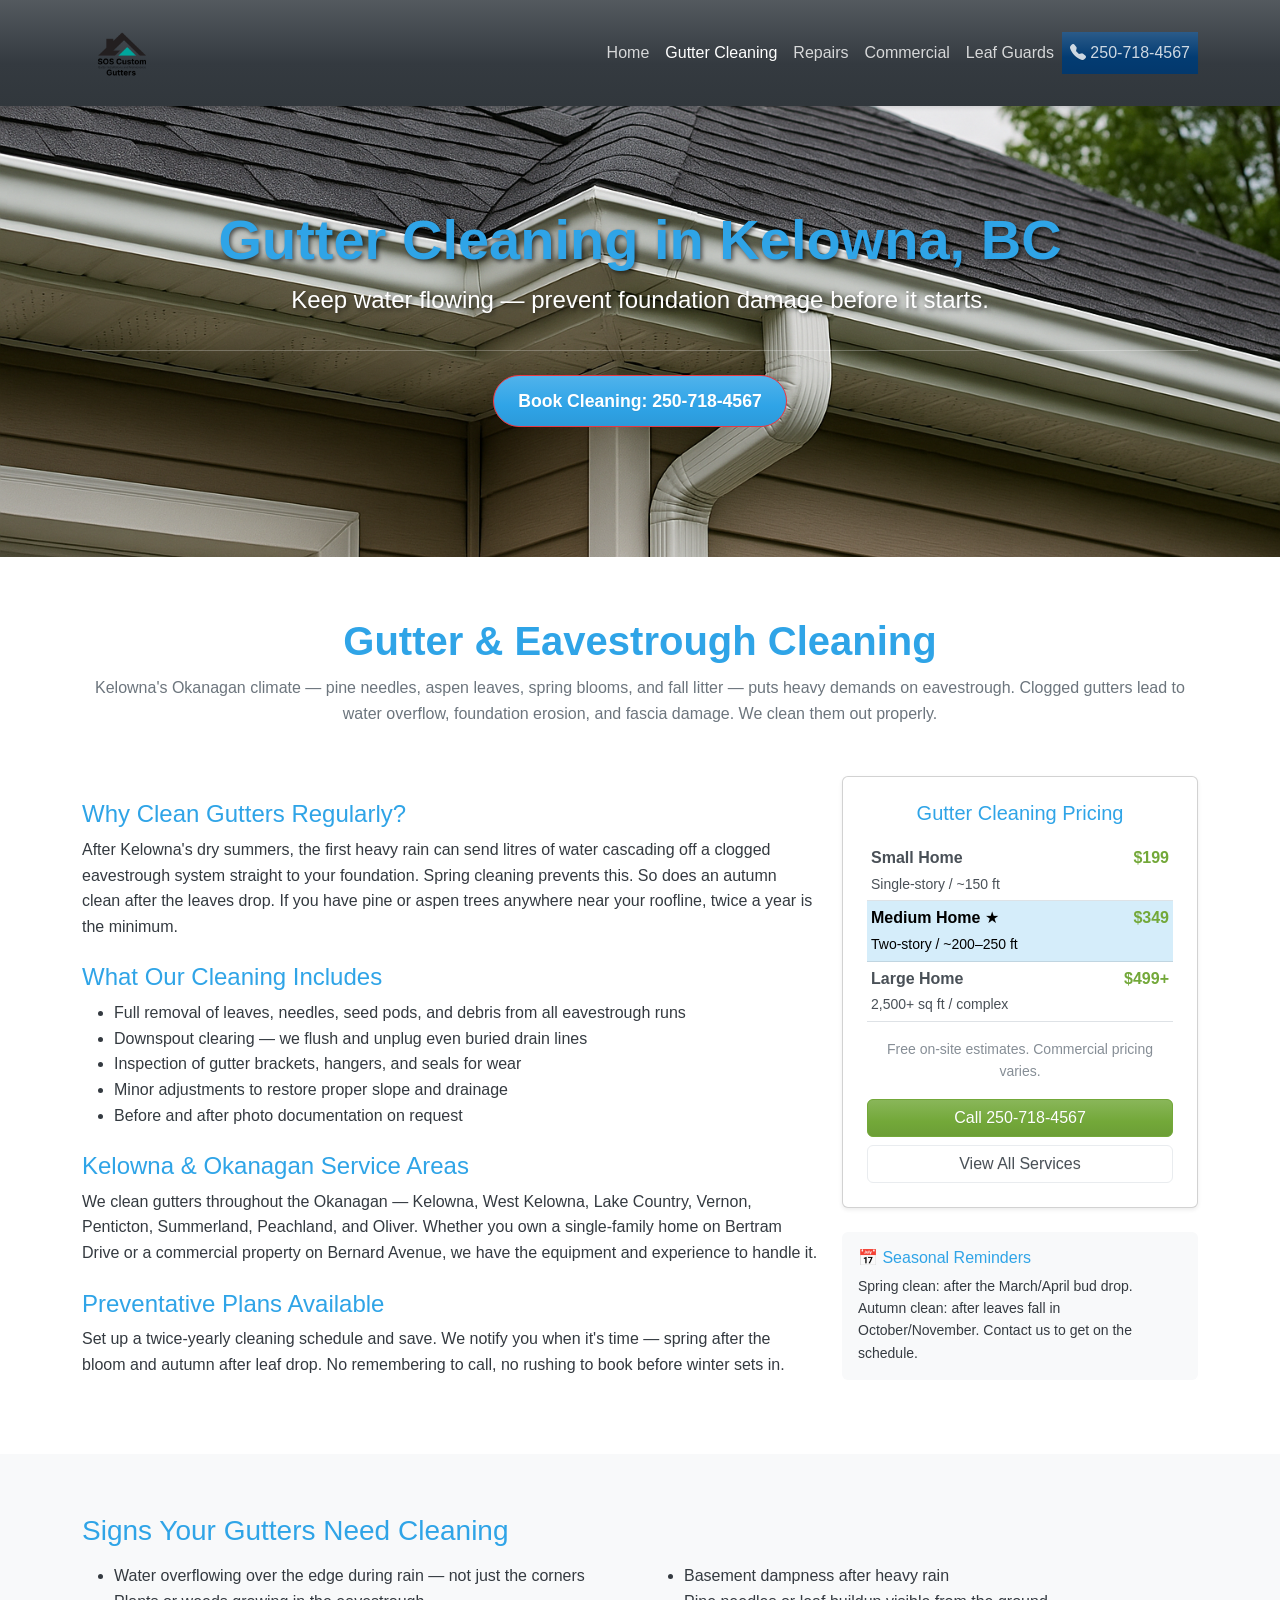
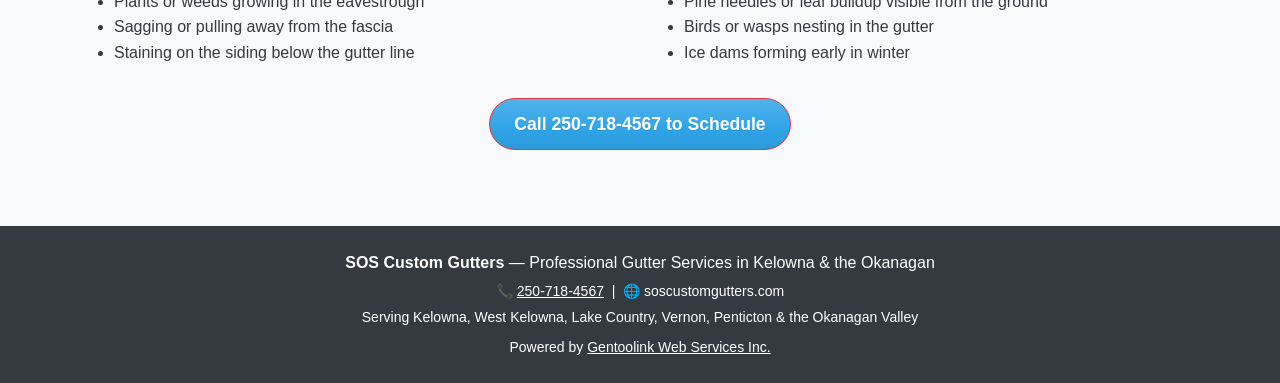
<file: gutter-cleaning-kelowna.html>
<!DOCTYPE html>
<html lang="en">
<head>
  <meta charset="utf-8">
  <meta name="viewport" content="width=device-width, initial-scale=1">
  <title>Gutter Cleaning in Kelowna BC | SOS Custom Gutters</title>
  <meta name="description" content="Professional gutter cleaning in Kelowna, West Kelowna, and the Okanagan. Residential cleaning from $199 — Small, Medium & Large homes. Free estimates. Call 250-718-4567.">
  <link rel="canonical" href="https://soscustomgutters.com/gutter-cleaning-kelowna.html">
  <link rel="stylesheet" href="css/bootstrap.min.css">
  <link rel="stylesheet" href="css/custom.css">
  <link rel="stylesheet" href="https://cdn.jsdelivr.net/npm/bootstrap-icons@1.5.0/font/bootstrap-icons.css">
  <link rel="icon" href="/favicon.ico" type="image/x-icon">
  <meta property="og:title" content="Gutter Cleaning in Kelowna BC | SOS Custom Gutters">
  <meta property="og:description" content="Professional gutter cleaning in Kelowna and the Okanagan. Call 250-718-4567.">
  <meta property="og:url" content="https://soscustomgutters.com/gutter-cleaning-kelowna.html">
  <meta property="og:type" content="website">
  <meta name="twitter:card" content="summary">
</head>
<body>
  <nav class="navbar sticky-top navbar-expand-lg navbar-dark bg-dark">
    <div class="container">
      <a class="navbar-brand" href="index.html">
        <img src="images/logo.png" alt="SOS Custom Gutters Logo">
      </a>
      <button class="navbar-toggler" type="button" data-bs-toggle="collapse" data-bs-target="#navbartoggler">
        <span class="navbar-toggler-icon"></span>
      </button>
      <div class="collapse navbar-collapse" id="navbartoggler">
        <ul class="navbar-nav ms-auto text-center">
          <li class="nav-item"><a class="nav-link" href="index.html">Home</a></li>
          <li class="nav-item"><a class="nav-link active" href="gutter-cleaning-kelowna.html">Gutter Cleaning</a></li>
          <li class="nav-item"><a class="nav-link" href="eavestrough-repair-west-kelowna.html">Repairs</a></li>
          <li class="nav-item"><a class="nav-link" href="commercial-gutters-okanagan.html">Commercial</a></li>
          <li class="nav-item"><a class="nav-link" href="leaf-guards-kelowna.html">Leaf Guards</a></li>
          <li class="nav-item"><a class="nav-link bi-telephone-fill btn-info" href="tel:250-718-4567"> 250-718-4567</a></li>
        </ul>
      </div>
    </div>
  </nav>

  <header class="hero">
    <div class="container">
      <h1 class="display-3">Gutter Cleaning in Kelowna, BC</h1>
      <p class="lead">Keep water flowing — prevent foundation damage before it starts.</p>
      <hr class="my-4">
      <p><a class="btn btn-primary btn-lg" href="tel:250-718-4567" role="button">Book Cleaning: 250-718-4567</a></p>
    </div>
  </header>

  <section class="section">
    <div class="container">
      <div class="section-title">
        <h2>Gutter &amp; Eavestrough Cleaning</h2>
        <p>Kelowna's Okanagan climate — pine needles, aspen leaves, spring blooms, and fall litter — puts heavy demands on eavestrough. Clogged gutters lead to water overflow, foundation erosion, and fascia damage. We clean them out properly.</p>
      </div>
      <div class="row">
        <div class="col-md-8">
          <h4 class="mt-4">Why Clean Gutters Regularly?</h4>
          <p>After Kelowna's dry summers, the first heavy rain can send litres of water cascading off a clogged eavestrough system straight to your foundation. Spring cleaning prevents this. So does an autumn clean after the leaves drop. If you have pine or aspen trees anywhere near your roofline, twice a year is the minimum.</p>

          <h4 class="mt-4">What Our Cleaning Includes</h4>
          <ul>
            <li>Full removal of leaves, needles, seed pods, and debris from all eavestrough runs</li>
            <li>Downspout clearing — we flush and unplug even buried drain lines</li>
            <li>Inspection of gutter brackets, hangers, and seals for wear</li>
            <li>Minor adjustments to restore proper slope and drainage</li>
            <li>Before and after photo documentation on request</li>
          </ul>

          <h4 class="mt-4">Kelowna &amp; Okanagan Service Areas</h4>
          <p>We clean gutters throughout the Okanagan — Kelowna, West Kelowna, Lake Country, Vernon, Penticton, Summerland, Peachland, and Oliver. Whether you own a single-family home on Bertram Drive or a commercial property on Bernard Avenue, we have the equipment and experience to handle it.</p>

          <h4 class="mt-4">Preventative Plans Available</h4>
          <p>Set up a twice-yearly cleaning schedule and save. We notify you when it's time — spring after the bloom and autumn after leaf drop. No remembering to call, no rushing to book before winter sets in.</p>
        </div>
        <div class="col-md-4">
          <div class="card p-4 text-center shadow-sm">
            <h5 class="card-title mb-3">Gutter Cleaning Pricing</h5>
            <table class="table table-sm mb-3">
              <tbody>
                <tr>
                  <td class="text-start"><strong>Small Home</strong><br><small>Single-story / ~150 ft</small></td>
                  <td class="text-end"><span class="text-success fw-bold">$199</span></td>
                </tr>
                <tr class="table-primary">
                  <td class="text-start"><strong>Medium Home</strong> ★<br><small>Two-story / ~200–250 ft</small></td>
                  <td class="text-end"><span class="text-success fw-bold">$349</span></td>
                </tr>
                <tr>
                  <td class="text-start"><strong>Large Home</strong><br><small>2,500+ sq ft / complex</small></td>
                  <td class="text-end"><span class="text-success fw-bold">$499+</span></td>
                </tr>
              </tbody>
            </table>
            <p class="small text-muted mb-3">Free on-site estimates. Commercial pricing varies.</p>
            <a class="btn btn-success w-100 mb-2" href="tel:250-718-4567">Call 250-718-4567</a>
            <a class="btn btn-outline-secondary w-100" href="index.html#services">View All Services</a>
          </div>
          <div class="mt-4 p-3 bg-light rounded">
            <h6>📅 Seasonal Reminders</h6>
            <p class="small mb-0">Spring clean: after the March/April bud drop. Autumn clean: after leaves fall in October/November. Contact us to get on the schedule.</p>
          </div>
        </div>
      </div>
    </div>
  </section>

  <section class="section bg-light">
    <div class="container">
      <h3>Signs Your Gutters Need Cleaning</h3>
      <div class="row mt-3">
        <div class="col-md-6">
          <ul>
            <li>Water overflowing over the edge during rain — not just the corners</li>
            <li>Plants or weeds growing in the eavestrough</li>
            <li>Sagging or pulling away from the fascia</li>
            <li>Staining on the siding below the gutter line</li>
          </ul>
        </div>
        <div class="col-md-6">
          <ul>
            <li>Basement dampness after heavy rain</li>
            <li>Pine needles or leaf buildup visible from the ground</li>
            <li>Birds or wasps nesting in the gutter</li>
            <li>Ice dams forming early in winter</li>
          </ul>
        </div>
      </div>
      <p class="mt-3 text-center"><a class="btn btn-primary" href="tel:250-718-4567">Call 250-718-4567 to Schedule</a></p>
    </div>
  </section>

  <footer class="bg-dark text-white py-4">
    <div class="container text-center">
      <p class="mb-1"><strong>SOS Custom Gutters</strong> — Professional Gutter Services in Kelowna &amp; the Okanagan</p>
      <p class="mb-1 small">📞 <a class="text-white" href="tel:250-718-4567">250-718-4567</a> &nbsp;|&nbsp; 🌐 soscustomgutters.com</p>
      <p class="small mb-0">Serving Kelowna, West Kelowna, Lake Country, Vernon, Penticton &amp; the Okanagan Valley</p>
      <p class="small mt-2 mb-0">Powered by <a class="text-white" href="https://gentoolinkwebservices.com">Gentoolink Web Services Inc.</a></p>
    </div>
  </footer>

  <script src="https://cdn.jsdelivr.net/npm/bootstrap@5.3.0/dist/js/bootstrap.bundle.min.js"></script>
</body>
</html>
</file>
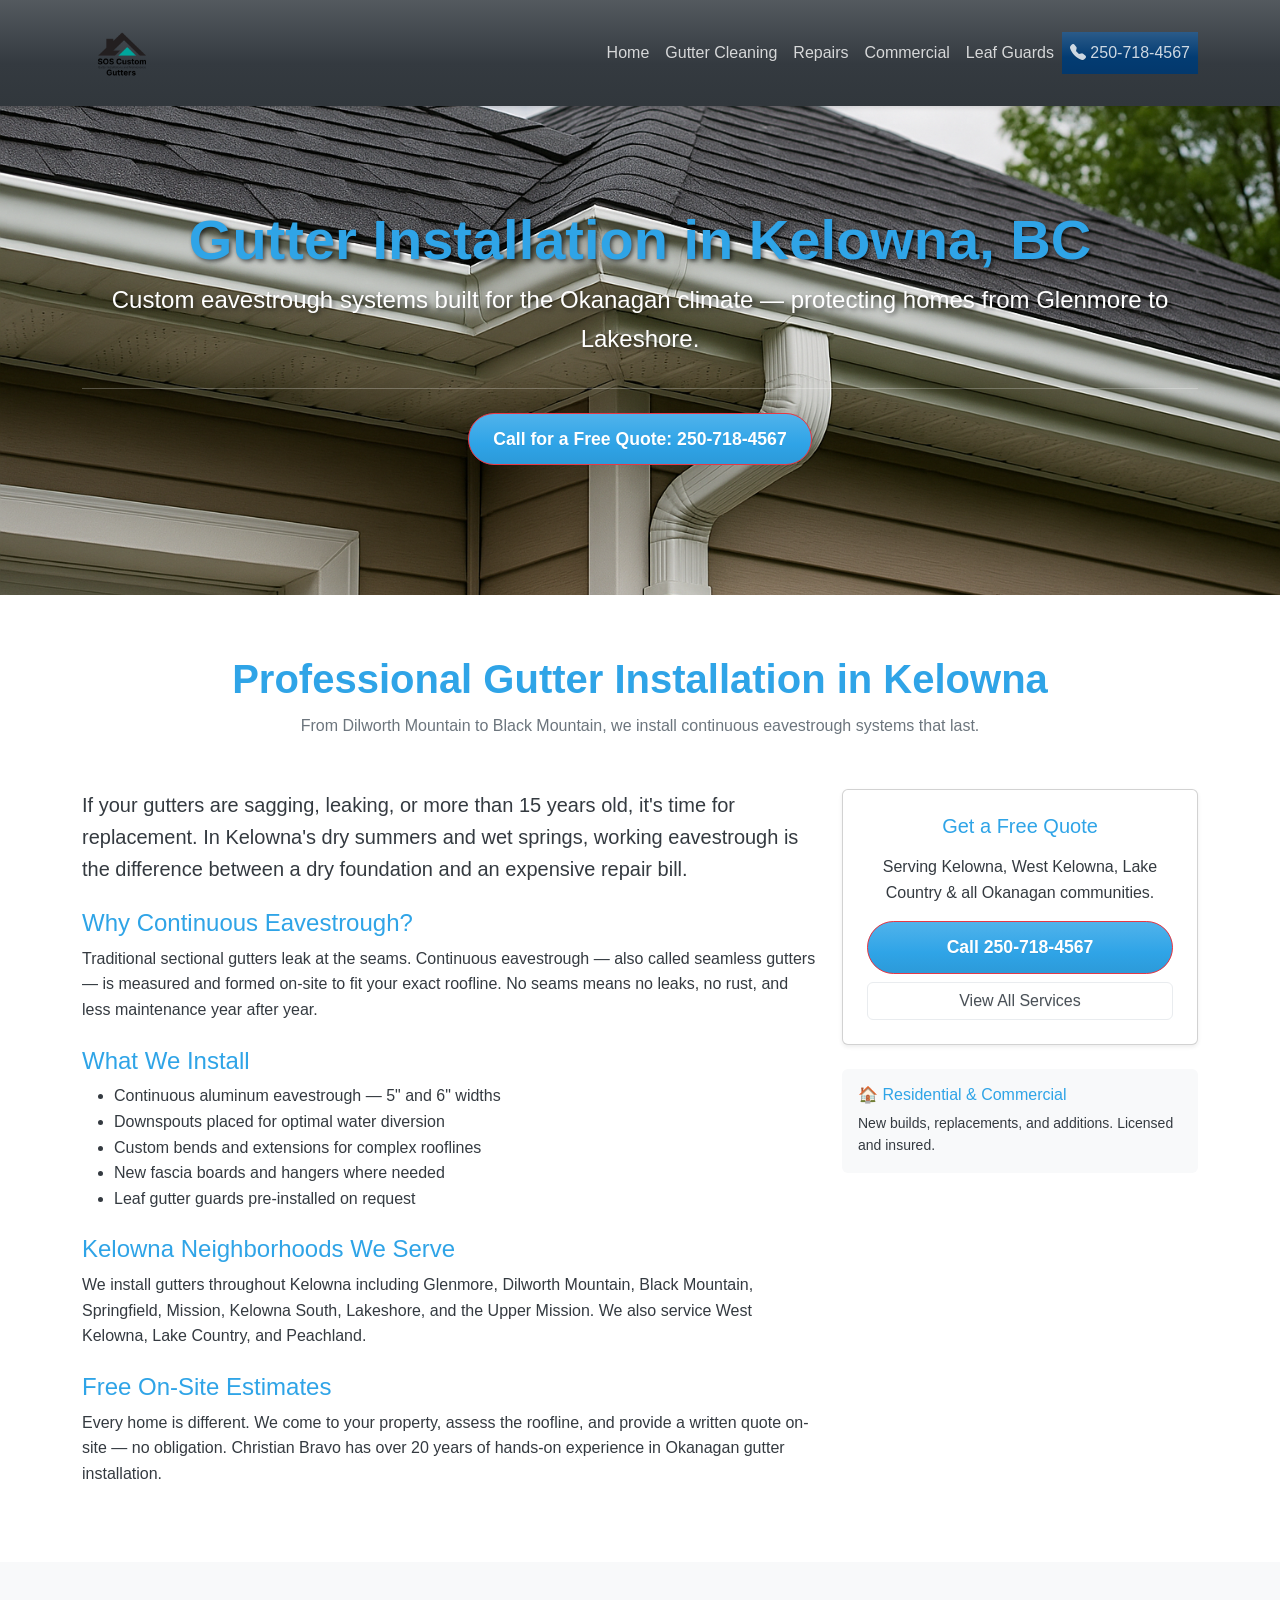
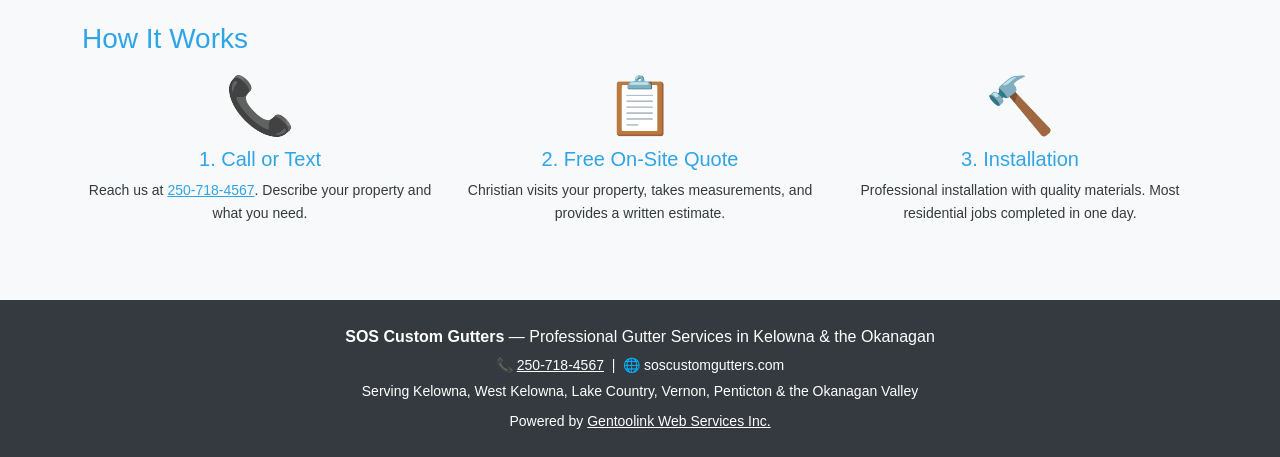
<file: gutter-installation-kelowna.html>
<!DOCTYPE html>
<html lang="en">
<head>
  <meta charset="utf-8">
  <meta name="viewport" content="width=device-width, initial-scale=1">
  <title>Gutter Installation in Kelowna BC | SOS Custom Gutters</title>
  <meta name="description" content="Professional gutter installation in Kelowna, West Kelowna, and the Okanagan. Custom eavestrough systems for residential and commercial properties. Free estimates. Call 250-718-4567.">
  <link rel="canonical" href="https://soscustomgutters.com/gutter-installation-kelowna.html">
  <link rel="stylesheet" href="css/bootstrap.min.css">
  <link rel="stylesheet" href="css/custom.css">
  <link rel="stylesheet" href="https://cdn.jsdelivr.net/npm/bootstrap-icons@1.5.0/font/bootstrap-icons.css">
  <link rel="icon" href="/favicon.ico" type="image/x-icon">
  <meta property="og:title" content="Gutter Installation in Kelowna BC | SOS Custom Gutters">
  <meta property="og:description" content="Professional gutter installation in Kelowna, West Kelowna, and the Okanagan. Free estimates. Call 250-718-4567.">
  <meta property="og:url" content="https://soscustomgutters.com/gutter-installation-kelowna.html">
  <meta property="og:type" content="website">
  <meta name="twitter:card" content="summary">
</head>
<body>
  <nav class="navbar sticky-top navbar-expand-lg navbar-dark bg-dark">
    <div class="container">
      <a class="navbar-brand" href="index.html">
        <img src="images/logo.png" alt="SOS Custom Gutters Logo">
      </a>
      <button class="navbar-toggler" type="button" data-bs-toggle="collapse" data-bs-target="#navbartoggler">
        <span class="navbar-toggler-icon"></span>
      </button>
      <div class="collapse navbar-collapse" id="navbartoggler">
        <ul class="navbar-nav ms-auto text-center">
          <li class="nav-item"><a class="nav-link" href="index.html">Home</a></li>
          <li class="nav-item"><a class="nav-link" href="gutter-cleaning-kelowna.html">Gutter Cleaning</a></li>
          <li class="nav-item"><a class="nav-link" href="eavestrough-repair-west-kelowna.html">Repairs</a></li>
          <li class="nav-item"><a class="nav-link" href="commercial-gutters-okanagan.html">Commercial</a></li>
          <li class="nav-item"><a class="nav-link" href="leaf-guards-kelowna.html">Leaf Guards</a></li>
          <li class="nav-item"><a class="nav-link bi-telephone-fill btn-info" href="tel:250-718-4567"> 250-718-4567</a></li>
        </ul>
      </div>
    </div>
  </nav>

  <header class="hero">
    <div class="container">
      <h1 class="display-3">Gutter Installation in Kelowna, BC</h1>
      <p class="lead">Custom eavestrough systems built for the Okanagan climate — protecting homes from Glenmore to Lakeshore.</p>
      <hr class="my-4">
      <p><a class="btn btn-primary btn-lg" href="tel:250-718-4567" role="button">Call for a Free Quote: 250-718-4567</a></p>
    </div>
  </header>

  <section class="section">
    <div class="container">
      <div class="section-title">
        <h2>Professional Gutter Installation in Kelowna</h2>
        <p>From Dilworth Mountain to Black Mountain, we install continuous eavestrough systems that last.</p>
      </div>
      <div class="row">
        <div class="col-md-8">
          <p class="lead">If your gutters are sagging, leaking, or more than 15 years old, it's time for replacement. In Kelowna's dry summers and wet springs, working eavestrough is the difference between a dry foundation and an expensive repair bill.</p>

          <h4 class="mt-4">Why Continuous Eavestrough?</h4>
          <p>Traditional sectional gutters leak at the seams. Continuous eavestrough — also called seamless gutters — is measured and formed on-site to fit your exact roofline. No seams means no leaks, no rust, and less maintenance year after year.</p>

          <h4 class="mt-4">What We Install</h4>
          <ul>
            <li>Continuous aluminum eavestrough — 5" and 6" widths</li>
            <li>Downspouts placed for optimal water diversion</li>
            <li>Custom bends and extensions for complex rooflines</li>
            <li>New fascia boards and hangers where needed</li>
            <li>Leaf gutter guards pre-installed on request</li>
          </ul>

          <h4 class="mt-4">Kelowna Neighborhoods We Serve</h4>
          <p>We install gutters throughout Kelowna including Glenmore, Dilworth Mountain, Black Mountain, Springfield, Mission, Kelowna South, Lakeshore, and the Upper Mission. We also service West Kelowna, Lake Country, and Peachland.</p>

          <h4 class="mt-4">Free On-Site Estimates</h4>
          <p>Every home is different. We come to your property, assess the roofline, and provide a written quote on-site — no obligation. Christian Bravo has over 20 years of hands-on experience in Okanagan gutter installation.</p>
        </div>
        <div class="col-md-4">
          <div class="card p-4 text-center shadow-sm">
            <h5 class="card-title mb-3">Get a Free Quote</h5>
            <p class="card-text">Serving Kelowna, West Kelowna, Lake Country & all Okanagan communities.</p>
            <a class="btn btn-primary w-100 mb-2" href="tel:250-718-4567">Call 250-718-4567</a>
            <a class="btn btn-outline-secondary w-100" href="index.html#services">View All Services</a>
          </div>
          <div class="mt-4 p-3 bg-light rounded">
            <h6>🏠 Residential &amp; Commercial</h6>
            <p class="mb-0 small">New builds, replacements, and additions. Licensed and insured.</p>
          </div>
        </div>
      </div>
    </div>
  </section>

  <section class="section bg-light">
    <div class="container">
      <h3>How It Works</h3>
      <div class="row mt-3">
        <div class="col-md-4 text-center">
          <div class="display-4 mb-2">📞</div>
          <h5>1. Call or Text</h5>
          <p class="small">Reach us at <a href="tel:250-718-4567">250-718-4567</a>. Describe your property and what you need.</p>
        </div>
        <div class="col-md-4 text-center">
          <div class="display-4 mb-2">📋</div>
          <h5>2. Free On-Site Quote</h5>
          <p class="small">Christian visits your property, takes measurements, and provides a written estimate.</p>
        </div>
        <div class="col-md-4 text-center">
          <div class="display-4 mb-2">🔨</div>
          <h5>3. Installation</h5>
          <p class="small">Professional installation with quality materials. Most residential jobs completed in one day.</p>
        </div>
      </div>
    </div>
  </section>

  <footer class="bg-dark text-white py-4">
    <div class="container text-center">
      <p class="mb-1"><strong>SOS Custom Gutters</strong> — Professional Gutter Services in Kelowna &amp; the Okanagan</p>
      <p class="mb-1 small">📞 <a class="text-white" href="tel:250-718-4567">250-718-4567</a> &nbsp;|&nbsp; 🌐 soscustomgutters.com</p>
      <p class="small mb-0">Serving Kelowna, West Kelowna, Lake Country, Vernon, Penticton &amp; the Okanagan Valley</p>
      <p class="small mt-2 mb-0">Powered by <a class="text-white" href="https://gentoolinkwebservices.com">Gentoolink Web Services Inc.</a></p>
    </div>
  </footer>

  <script src="https://cdn.jsdelivr.net/npm/bootstrap@5.3.0/dist/js/bootstrap.bundle.min.js"></script>
</body>
</html>
</file>
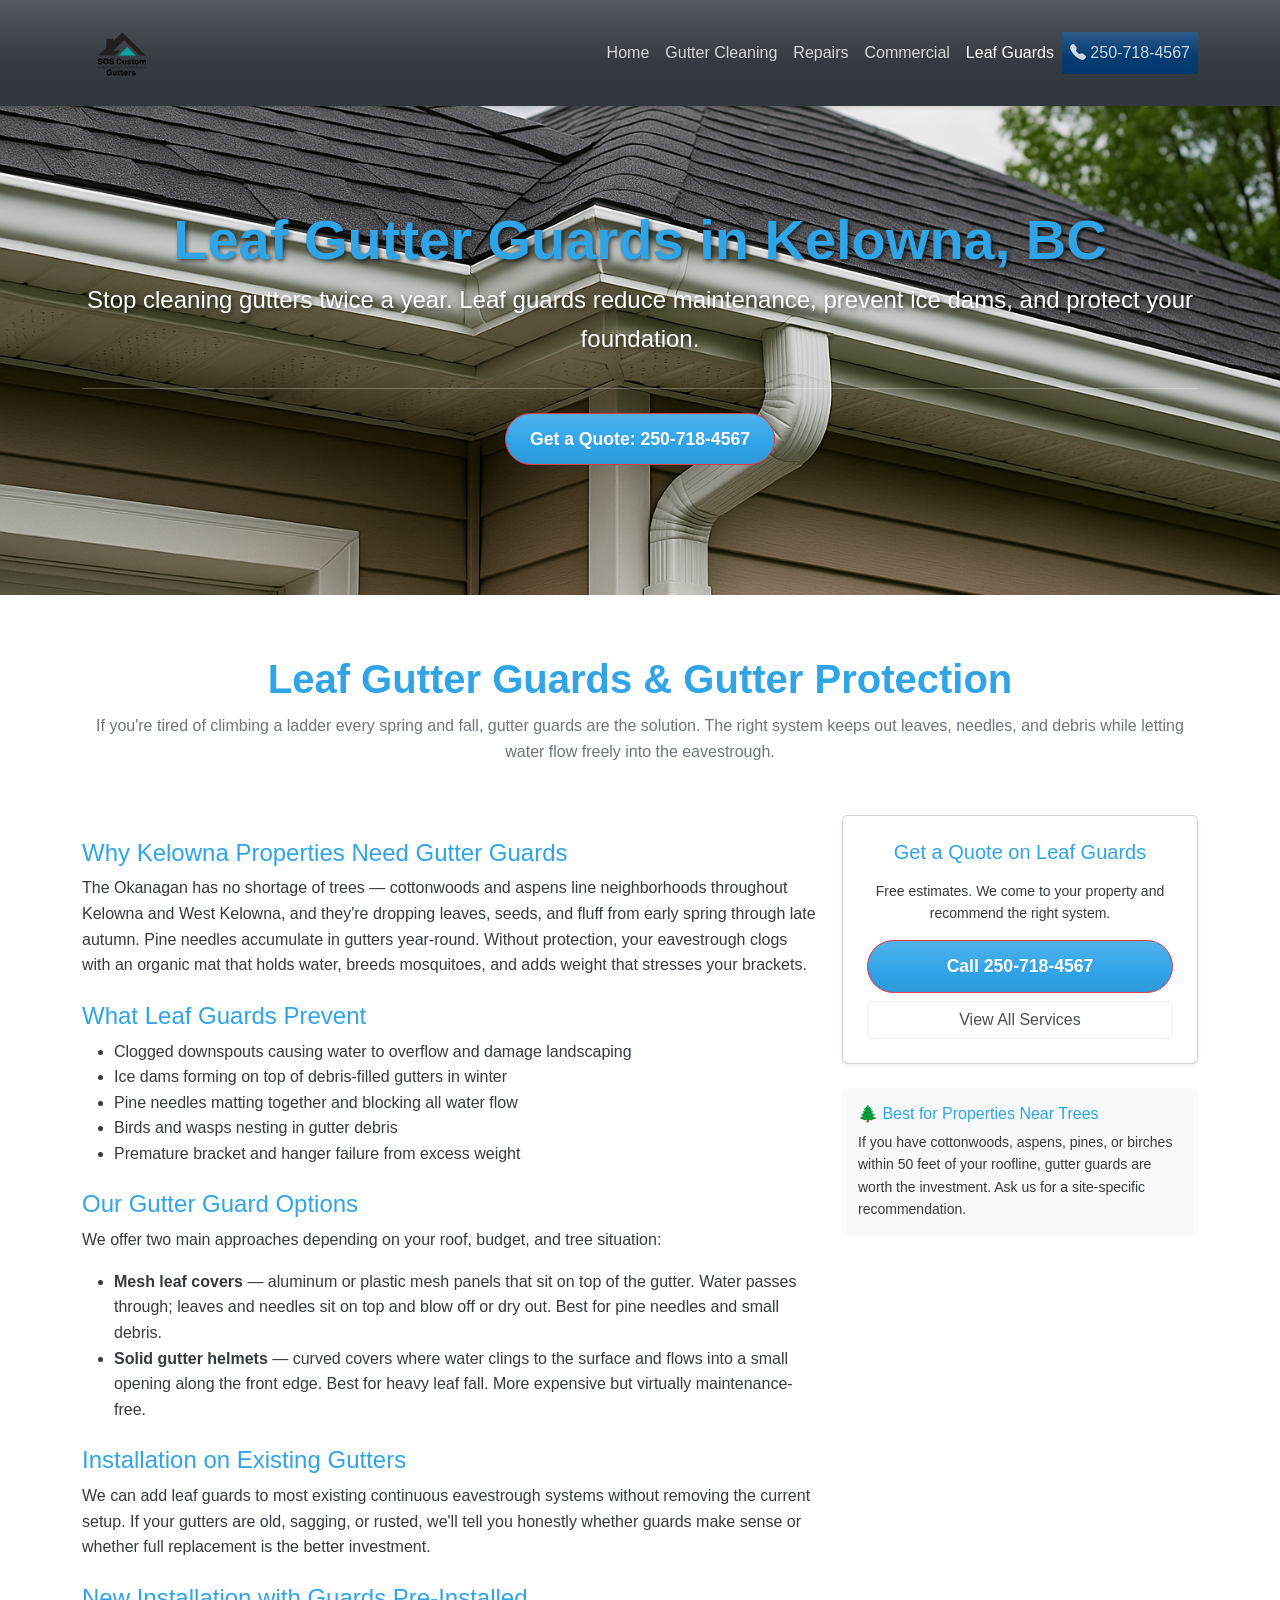
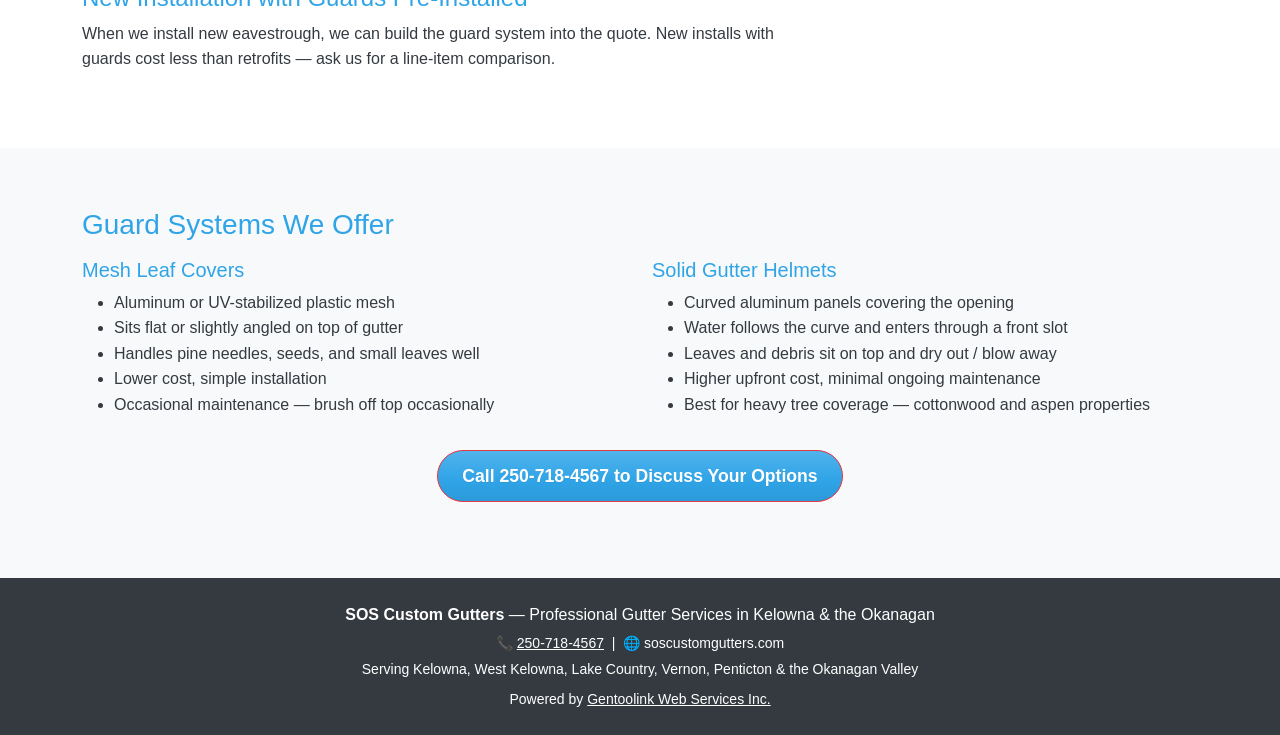
<file: leaf-guards-kelowna.html>
<!DOCTYPE html>
<html lang="en">
<head>
  <meta charset="utf-8">
  <meta name="viewport" content="width=device-width, initial-scale=1">
  <title>Leaf Gutter Guards in Kelowna BC | SOS Custom Gutters</title>
  <meta name="description" content="Leaf gutter guards and gutter protection in Kelowna, West Kelowna, and the Okanagan. Reduce cleaning frequency, prevent ice dams, protect your foundation. Call 250-718-4567.">
  <link rel="canonical" href="https://soscustomgutters.com/leaf-guards-kelowna.html">
  <link rel="stylesheet" href="css/bootstrap.min.css">
  <link rel="stylesheet" href="css/custom.css">
  <link rel="stylesheet" href="https://cdn.jsdelivr.net/npm/bootstrap-icons@1.5.0/font/bootstrap-icons.css">
  <link rel="icon" href="/favicon.ico" type="image/x-icon">
  <meta property="og:title" content="Leaf Gutter Guards in Kelowna BC | SOS Custom Gutters">
  <meta property="og:description" content="Leaf gutter guards and gutter protection in Kelowna and the Okanagan. Call 250-718-4567.">
  <meta property="og:url" content="https://soscustomgutters.com/leaf-guards-kelowna.html">
  <meta property="og:type" content="website">
  <meta name="twitter:card" content="summary">
</head>
<body>
  <nav class="navbar sticky-top navbar-expand-lg navbar-dark bg-dark">
    <div class="container">
      <a class="navbar-brand" href="index.html">
        <img src="images/logo.png" alt="SOS Custom Gutters Logo">
      </a>
      <button class="navbar-toggler" type="button" data-bs-toggle="collapse" data-bs-target="#navbartoggler">
        <span class="navbar-toggler-icon"></span>
      </button>
      <div class="collapse navbar-collapse" id="navbartoggler">
        <ul class="navbar-nav ms-auto text-center">
          <li class="nav-item"><a class="nav-link" href="index.html">Home</a></li>
          <li class="nav-item"><a class="nav-link" href="gutter-cleaning-kelowna.html">Gutter Cleaning</a></li>
          <li class="nav-item"><a class="nav-link" href="eavestrough-repair-west-kelowna.html">Repairs</a></li>
          <li class="nav-item"><a class="nav-link" href="commercial-gutters-okanagan.html">Commercial</a></li>
          <li class="nav-item"><a class="nav-link active" href="leaf-guards-kelowna.html">Leaf Guards</a></li>
          <li class="nav-item"><a class="nav-link bi-telephone-fill btn-info" href="tel:250-718-4567"> 250-718-4567</a></li>
        </ul>
      </div>
    </div>
  </nav>

  <header class="hero">
    <div class="container">
      <h1 class="display-3">Leaf Gutter Guards in Kelowna, BC</h1>
      <p class="lead">Stop cleaning gutters twice a year. Leaf guards reduce maintenance, prevent ice dams, and protect your foundation.</p>
      <hr class="my-4">
      <p><a class="btn btn-primary btn-lg" href="tel:250-718-4567" role="button">Get a Quote: 250-718-4567</a></p>
    </div>
  </header>

  <section class="section">
    <div class="container">
      <div class="section-title">
        <h2>Leaf Gutter Guards &amp; Gutter Protection</h2>
        <p>If you're tired of climbing a ladder every spring and fall, gutter guards are the solution. The right system keeps out leaves, needles, and debris while letting water flow freely into the eavestrough.</p>
      </div>
      <div class="row">
        <div class="col-md-8">
          <h4 class="mt-4">Why Kelowna Properties Need Gutter Guards</h4>
          <p>The Okanagan has no shortage of trees — cottonwoods and aspens line neighborhoods throughout Kelowna and West Kelowna, and they're dropping leaves, seeds, and fluff from early spring through late autumn. Pine needles accumulate in gutters year-round. Without protection, your eavestrough clogs with an organic mat that holds water, breeds mosquitoes, and adds weight that stresses your brackets.</p>

          <h4 class="mt-4">What Leaf Guards Prevent</h4>
          <ul>
            <li>Clogged downspouts causing water to overflow and damage landscaping</li>
            <li>Ice dams forming on top of debris-filled gutters in winter</li>
            <li>Pine needles matting together and blocking all water flow</li>
            <li>Birds and wasps nesting in gutter debris</li>
            <li>Premature bracket and hanger failure from excess weight</li>
          </ul>

          <h4 class="mt-4">Our Gutter Guard Options</h4>
          <p>We offer two main approaches depending on your roof, budget, and tree situation:</p>
          <ul>
            <li><strong>Mesh leaf covers</strong> — aluminum or plastic mesh panels that sit on top of the gutter. Water passes through; leaves and needles sit on top and blow off or dry out. Best for pine needles and small debris.</li>
            <li><strong>Solid gutter helmets</strong> — curved covers where water clings to the surface and flows into a small opening along the front edge. Best for heavy leaf fall. More expensive but virtually maintenance-free.</li>
          </ul>

          <h4 class="mt-4">Installation on Existing Gutters</h4>
          <p>We can add leaf guards to most existing continuous eavestrough systems without removing the current setup. If your gutters are old, sagging, or rusted, we'll tell you honestly whether guards make sense or whether full replacement is the better investment.</p>

          <h4 class="mt-4">New Installation with Guards Pre-Installed</h4>
          <p>When we install new eavestrough, we can build the guard system into the quote. New installs with guards cost less than retrofits — ask us for a line-item comparison.</p>
        </div>
        <div class="col-md-4">
          <div class="card p-4 text-center shadow-sm">
            <h5 class="card-title mb-3">Get a Quote on Leaf Guards</h5>
            <p class="card-text small">Free estimates. We come to your property and recommend the right system.</p>
            <a class="btn btn-primary w-100 mb-2" href="tel:250-718-4567">Call 250-718-4567</a>
            <a class="btn btn-outline-secondary w-100" href="index.html#services">View All Services</a>
          </div>
          <div class="mt-4 p-3 bg-light rounded">
            <h6>🌲 Best for Properties Near Trees</h6>
            <p class="small mb-0">If you have cottonwoods, aspens, pines, or birches within 50 feet of your roofline, gutter guards are worth the investment. Ask us for a site-specific recommendation.</p>
          </div>
        </div>
      </div>
    </div>
  </section>

  <section class="section bg-light">
    <div class="container">
      <h3>Guard Systems We Offer</h3>
      <div class="row mt-3">
        <div class="col-md-6">
          <h5>Mesh Leaf Covers</h5>
          <ul>
            <li>Aluminum or UV-stabilized plastic mesh</li>
            <li>Sits flat or slightly angled on top of gutter</li>
            <li>Handles pine needles, seeds, and small leaves well</li>
            <li>Lower cost, simple installation</li>
            <li>Occasional maintenance — brush off top occasionally</li>
          </ul>
        </div>
        <div class="col-md-6">
          <h5>Solid Gutter Helmets</h5>
          <ul>
            <li>Curved aluminum panels covering the opening</li>
            <li>Water follows the curve and enters through a front slot</li>
            <li>Leaves and debris sit on top and dry out / blow away</li>
            <li>Higher upfront cost, minimal ongoing maintenance</li>
            <li>Best for heavy tree coverage — cottonwood and aspen properties</li>
          </ul>
        </div>
      </div>
      <p class="mt-3 text-center"><a class="btn btn-primary" href="tel:250-718-4567">Call 250-718-4567 to Discuss Your Options</a></p>
    </div>
  </section>

  <footer class="bg-dark text-white py-4">
    <div class="container text-center">
      <p class="mb-1"><strong>SOS Custom Gutters</strong> — Professional Gutter Services in Kelowna &amp; the Okanagan</p>
      <p class="mb-1 small">📞 <a class="text-white" href="tel:250-718-4567">250-718-4567</a> &nbsp;|&nbsp; 🌐 soscustomgutters.com</p>
      <p class="small mb-0">Serving Kelowna, West Kelowna, Lake Country, Vernon, Penticton &amp; the Okanagan Valley</p>
      <p class="small mt-2 mb-0">Powered by <a class="text-white" href="https://gentoolinkwebservices.com">Gentoolink Web Services Inc.</a></p>
    </div>
  </footer>

  <script src="https://cdn.jsdelivr.net/npm/bootstrap@5.3.0/dist/js/bootstrap.bundle.min.js"></script>
</body>
</html>
</file>
<file: css/custom.css>
/* Custom CSS for SOS Custom Gutters */

body {
    font-family: 'Segoe UI', Tahoma, Geneva, Verdana, sans-serif;
    line-height: 1.6;
    color: #343a40; /* Charcoal for text */
}

.navbar {
    box-shadow: 0 2px 4px rgba(0,0,0,.1);
}

.navbar-brand img {
    max-height: 80px;
}

.hero {
    background: url('../images/gutter image.png') no-repeat center center;
    background-size: cover;
    color: #fff;
    text-align: center;
    padding: 100px 0;
}

.hero h1 {
    font-size: 3.5rem;
    font-weight: 700;
    text-shadow: 2px 2px 4px rgba(0, 0, 0, 0.6);
}

.hero p {
    font-size: 1.5rem; /* Increased font size for better readability */
    margin-bottom: 30px;
    text-shadow: 2px 2px 4px rgba(0, 0, 0, 0.5); /* Added text shadow for contrast */
}

.hero .lead {
    text-shadow: 2px 2px 4px rgba(0, 0, 0, 0.5); /* Added text shadow for contrast */
}

.btn-primary {
    background-color: #e63946; /* Red CTA */
    border-color: #e63946;
    padding: 12px 24px;
    font-size: 1.1rem;
    font-weight: 600;
    border-radius: 30px;
    transition: background-color 0.3s ease;
    animation: pulse 2s infinite;
}

@keyframes pulse {
    0% {
        box-shadow: 0 0 0 0 rgba(230, 57, 70, 0.7);
    }
    70% {
        box-shadow: 0 0 0 10px rgba(230, 57, 70, 0);
    }
    100% {
        box-shadow: 0 0 0 0 rgba(230, 57, 70, 0);
    }
}

.btn-primary:hover {
    background-color: #d62828; /* Darker Red on hover */
}

.section {
    padding: 60px 0;
}

.section-title {
    text-align: center;
    margin-bottom: 50px;
}

.section-title h2 {
    font-size: 2.5rem;
    font-weight: 700;
    margin-bottom: 10px;
}

.section-title p {
    color: #6c757d;
}

.service-item {
    text-align: center;
    margin-bottom: 30px;
}

.service-item .icon {
    font-size: 3rem;
    color: #004f9f; /* Deep Blue */
    margin-bottom: 20px;
}

.about-img {
    max-width: 100%;
    height: auto;
    border-radius: 8px;
    box-shadow: 0 4px 8px rgba(0,0,0,.1);
}

.testimonial {
    background-color: #f8f9fa; /* Light Gray */
    padding: 40px;
    border-radius: 8px;
    margin-bottom: 30px;
    box-shadow: 0 2px 4px rgba(0,0,0,.05);
}

.testimonial p {
    font-style: italic;
}

.testimonial .author {
    font-weight: 600;
    margin-top: 10px;
}

.contact-form {
    background-color: #f8f9fa; /* Light Gray */
    padding: 40px;
    border-radius: 8px;
}

.footer {
    background-color: #343a40; /* Charcoal */
    color: #fff;
    padding: 40px 0;
}

.footer a {
    color: #fff;
}

.footer a:hover {
    color: #007bff; /* Lighter Blue on hover */
}

.footer-logo {
    max-height: 40px; /* Adjusted size */
    margin-bottom: 20px;
}

/* Floating Action Buttons (FAB) */
.fab-container {
    position: fixed;
    bottom: 24px;
    right: 24px;
    display: flex;
    flex-direction: column;
    gap: 12px;
    z-index: 1050;
}

.fab {
    display: flex;
    align-items: center;
    justify-content: center;
    width: 56px;
    height: 56px;
    border-radius: 50%;
    color: #fff;
    font-size: 1.4rem;
    text-decoration: none;
    box-shadow: 0 4px 12px rgba(0,0,0,0.3);
    transition: transform 0.2s ease, box-shadow 0.2s ease;
}

.fab:hover {
    transform: scale(1.1);
    box-shadow: 0 6px 16px rgba(0,0,0,0.4);
    color: #fff;
}

.fab-call {
    background-color: #e63946; /* Red */
}

.fab-call:hover {
    background-color: #d62828;
}

.fab-sms {
    background-color: #004f9f; /* Deep Blue */
}

.fab-sms:hover {
    background-color: #003a7a;
}

/* Mobile adjustments */
@media (max-width: 576px) {
    .fab-container {
        bottom: 16px;
        right: 16px;
        gap: 10px;
    }
    .fab {
        width: 50px;
        height: 50px;
        font-size: 1.2rem;
    }
}
</file>
